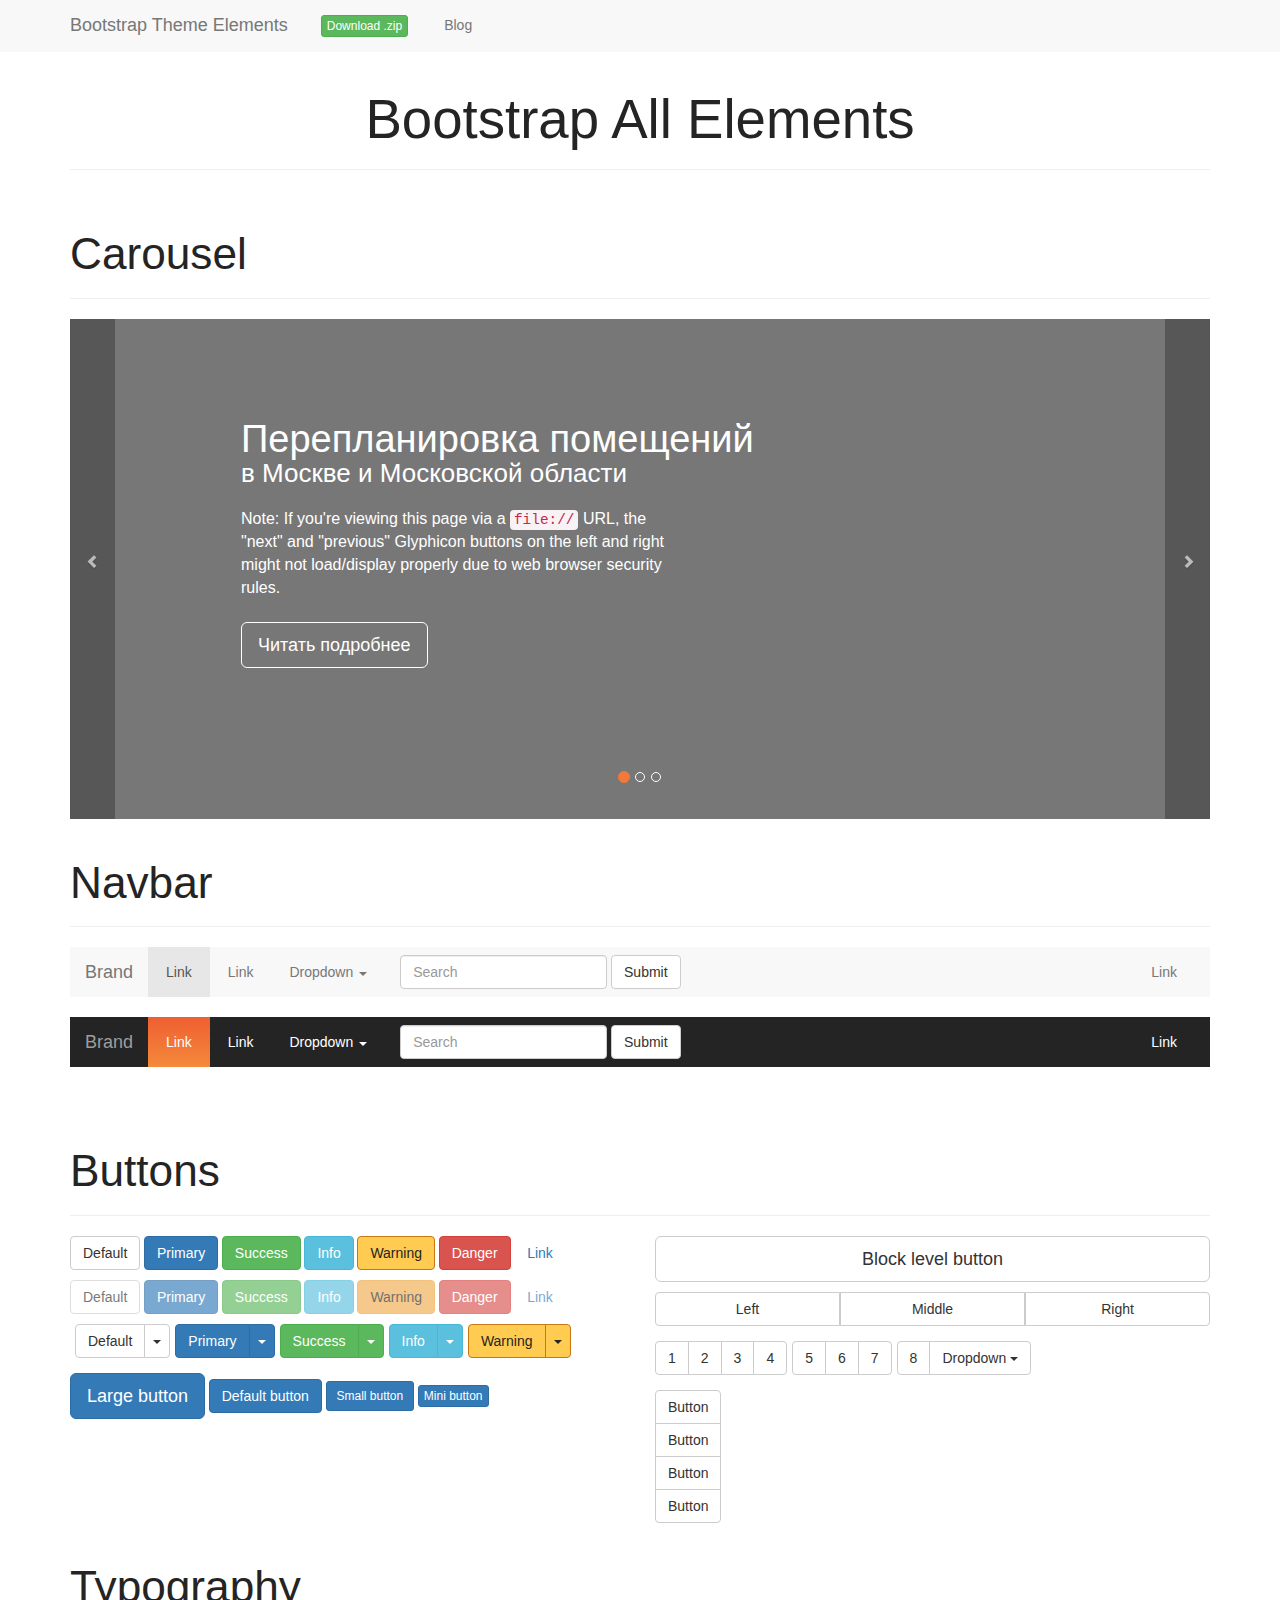
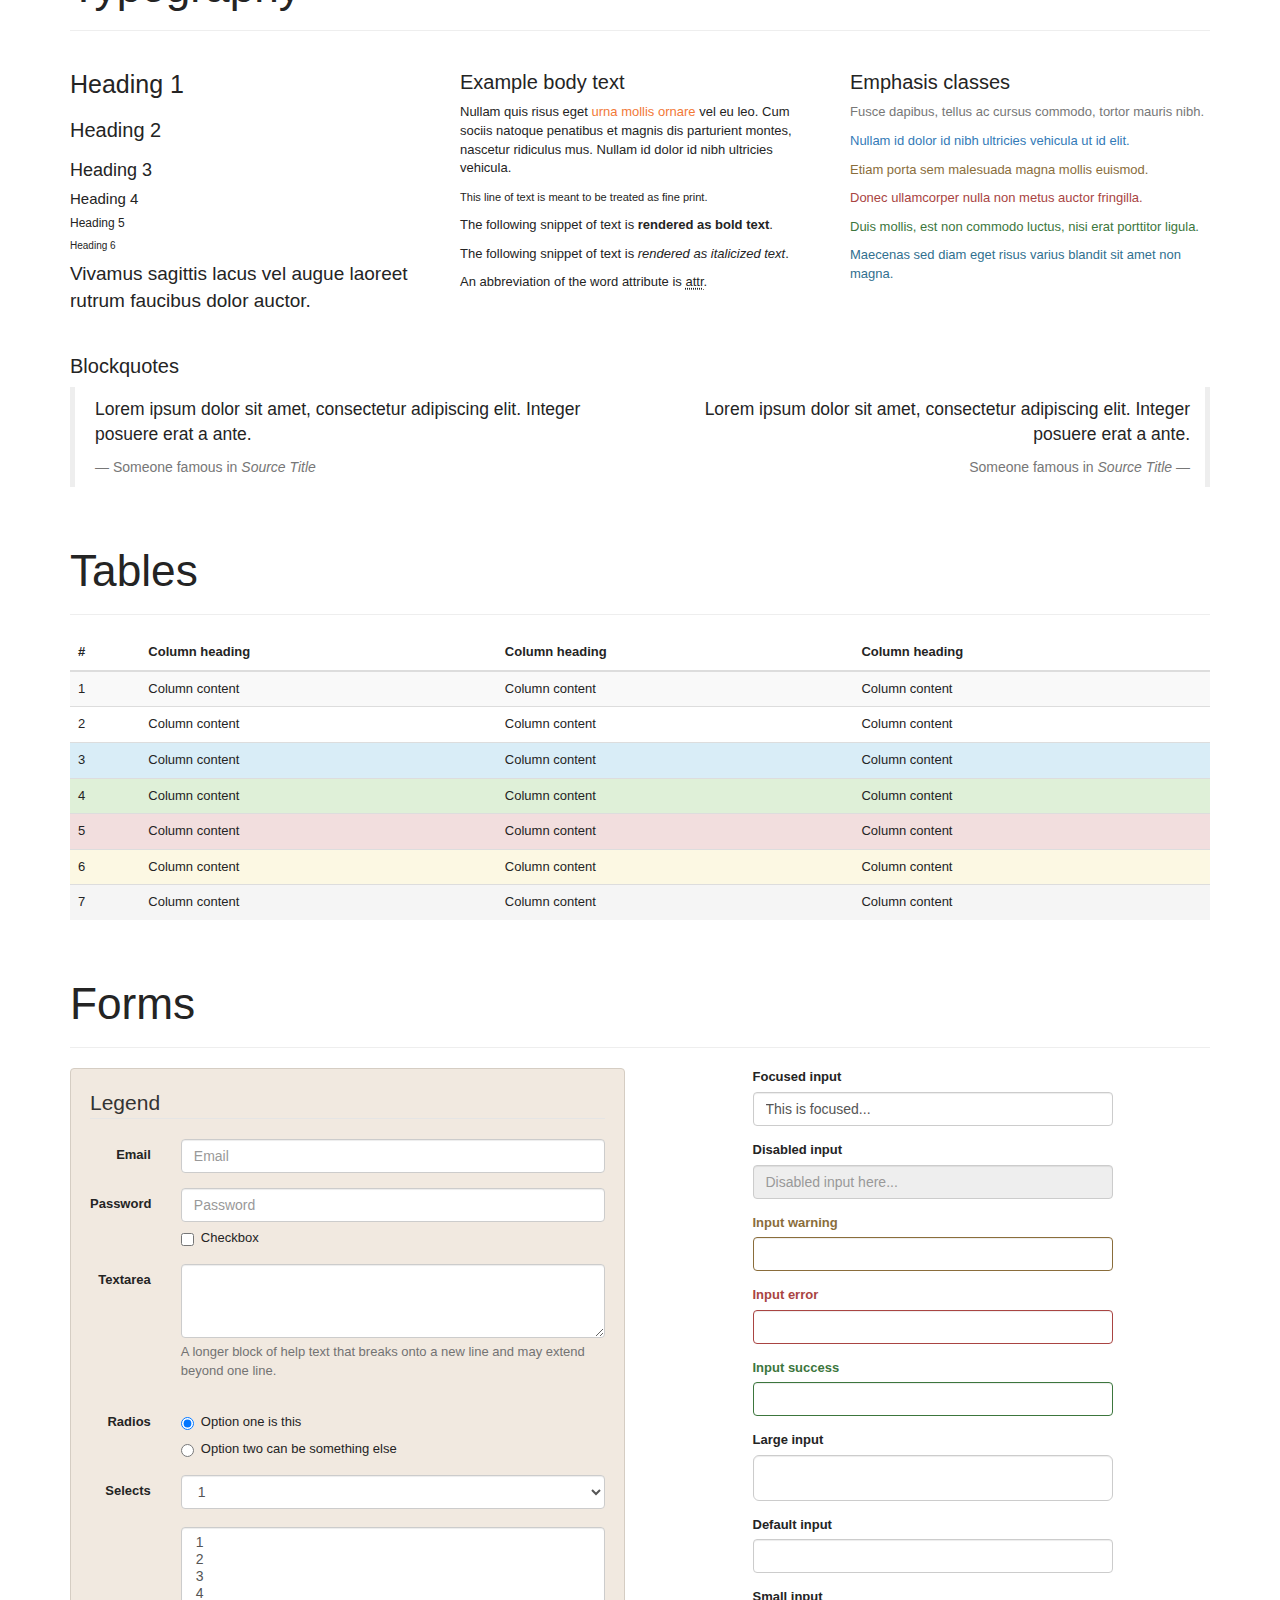
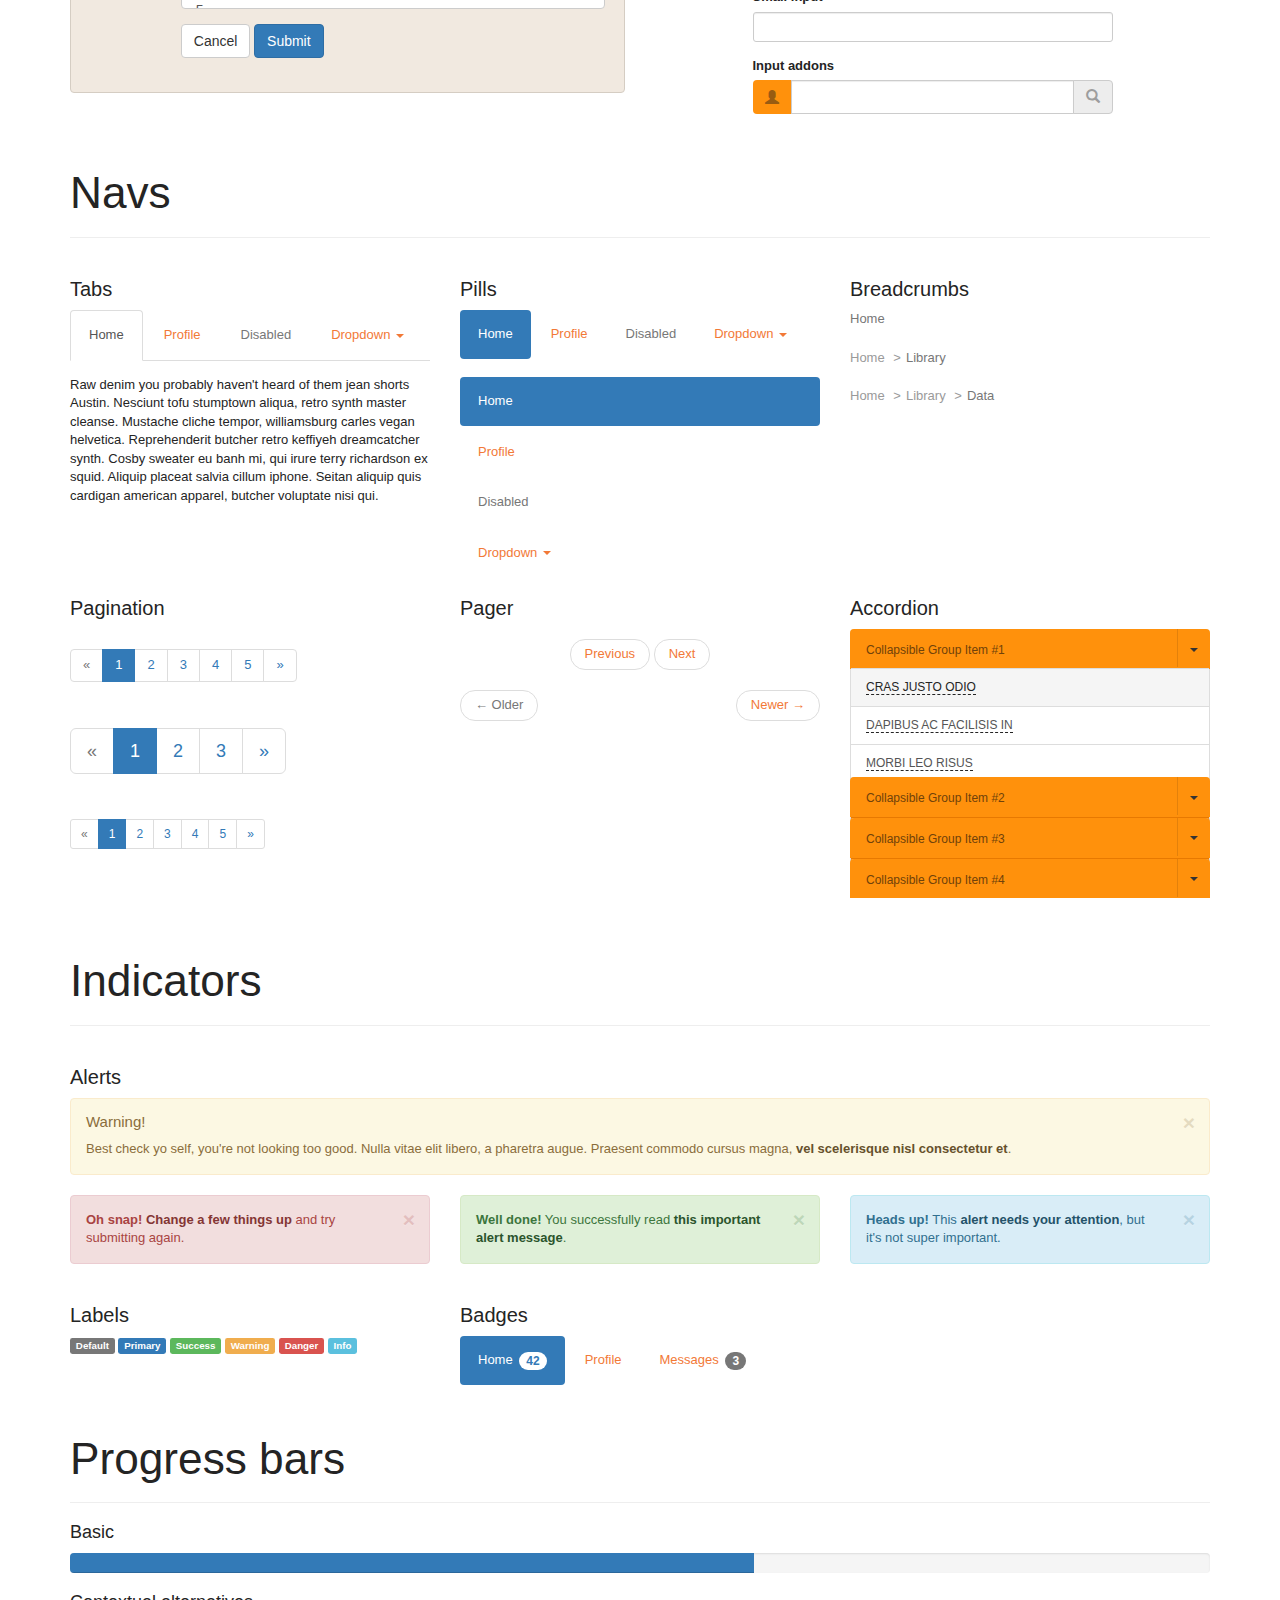
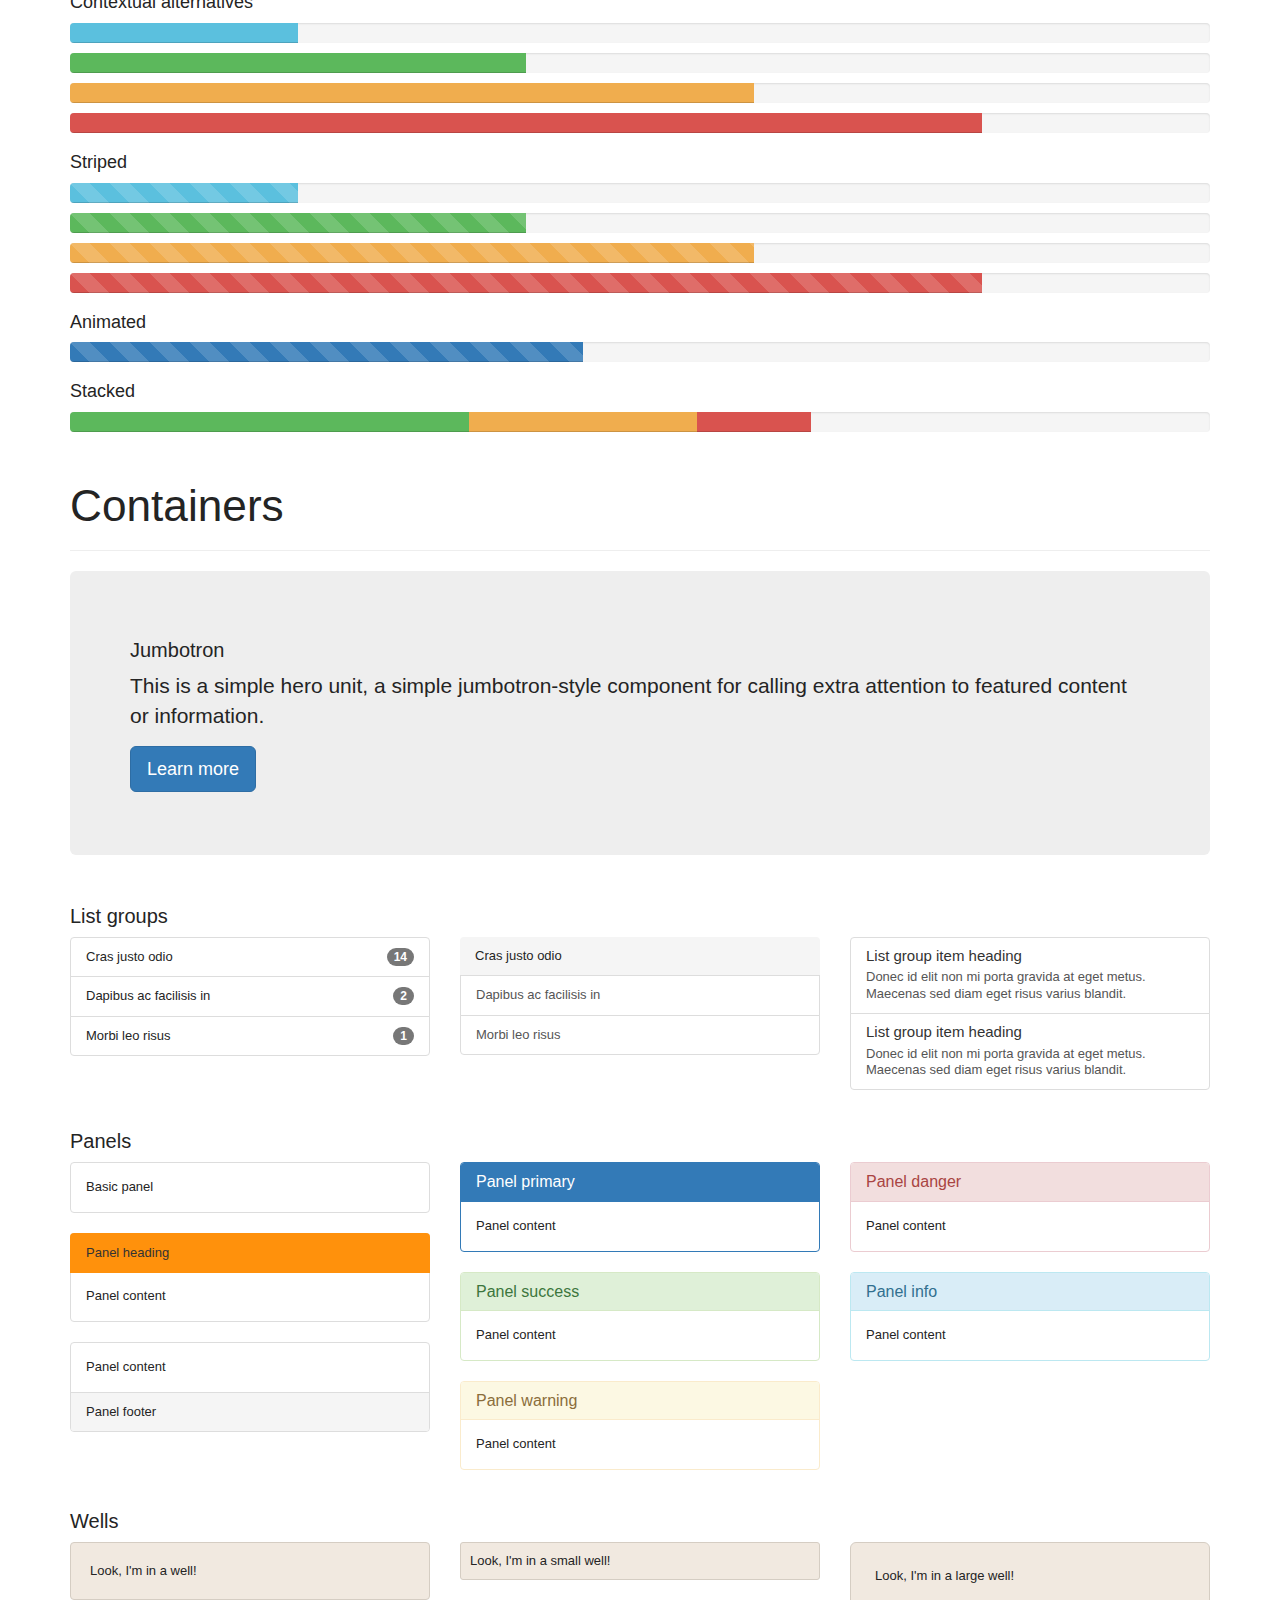
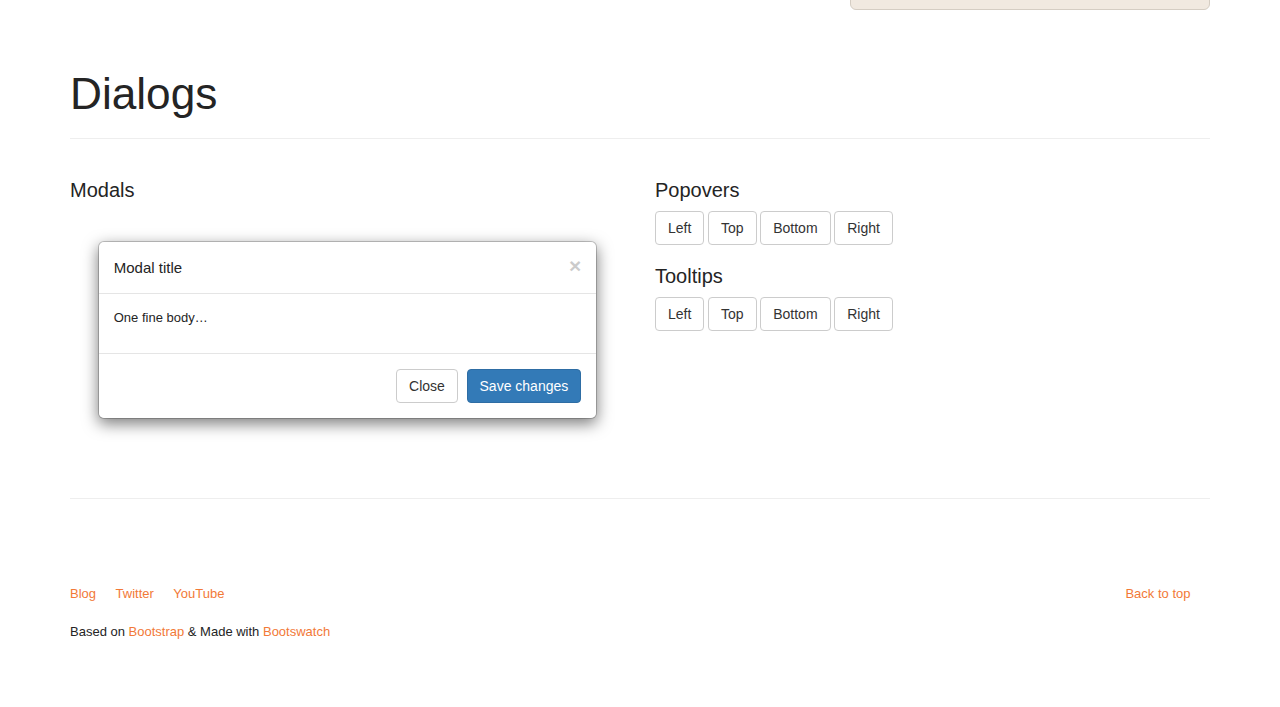
<file: bootstrap-elements/index.html>
<!DOCTYPE html>
<html lang="en">

<head>

<meta charset="utf-8" />
<title>Bootstrap All Elements customization page</title>

<meta name="viewport" content="width=device-width, initial-scale=1" />
<meta http-equiv="X-UA-Compatible" content="IE=edge" />

<link rel="stylesheet" href="assets/libs/bootstrap/css/bootstrap.css" media="screen" />
<link rel="stylesheet" href="assets/css/main.css" />

<!-- You Custom Bootstrap Skin -->
<link rel="stylesheet" href="bootstrap_skin.css" />

</head>

<body>

<div class="navbar navbar-default navbar-fixed-top">
	<div class="container">
		<div class="navbar-header">
			<a href="#" class="navbar-brand">Bootstrap Theme Elements</a>
			<button class="navbar-toggle" type="button" data-toggle="collapse" data-target="#navbar-main">
				<span class="icon-bar"></span>
				<span class="icon-bar"></span>
				<span class="icon-bar"></span>
			</button>
		</div>
		<div class="navbar-collapse collapse" id="navbar-main">

			<ul class="nav navbar-nav">
				<li>
					<a href="assets/bootstrap-elements.zip"><span class="btn btn-success btn-xs">Download .zip</span></a>
				</li>
				<li>
					<a href="http://webdesign-master.ru" target="_blank">Blog</a>
				</li>
			</ul>

		</div>
	</div>
</div>


<div class="container">

	<div class="page-header text-center">
		<h1>Bootstrap All Elements</h1>
	</div>

		 <!-- Carousel
		 ================================================== -->
		 <div class="bs-docs-section clearfix">
		 	<div class="row">
		 		<div class="col-lg-12">
		 			<div class="page-header">
		 				<h2>Carousel</h2>
		 			</div>
<div class="bs-component">
<div id="myCarousel" class="carousel slide" data-ride="carousel">
	<!-- Indicators -->
	<ol class="carousel-indicators">
		<li data-target="#myCarousel" data-slide-to="0" class="active"></li>
		<li data-target="#myCarousel" data-slide-to="1"></li>
		<li data-target="#myCarousel" data-slide-to="2"></li>
	</ol>
	<div class="carousel-inner" role="listbox">
		<div class="item active">
			<img class="first-slide" src="[data-uri]" alt="First slide">
			<div class="container">
				<div class="carousel-caption">
					<div class="h1">Перепланировка помещений <small>в Москве и Московской области</small></div>
					<p>Note: If you're viewing this page via a <code>file://</code> URL, the "next" and "previous" Glyphicon buttons on the left and right might not load/display properly due to web browser security rules.</p>
					<p><a class="btn btn-lg btn-primary" href="#" role="button">Читать подробнее</a></p>
				</div>
			</div>
		</div>
	</div>
	<a class="left carousel-control" href="#myCarousel" role="button" data-slide="prev">
		<span class="glyphicon glyphicon-chevron-left" aria-hidden="true"></span>
		<span class="sr-only">Previous</span>
	</a>
	<a class="right carousel-control" href="#myCarousel" role="button" data-slide="next">
		<span class="glyphicon glyphicon-chevron-right" aria-hidden="true"></span>
		<span class="sr-only">Next</span>
	</a>
</div><!-- /.carousel -->
</div>

		 		</div>
		 	</div>
		 </div>

		<!-- Navbar
		================================================== -->
		<div class="bs-docs-section clearfix">
			<div class="row">
				<div class="col-lg-12">
					<div class="page-header">
						<h2 id="navbar">Navbar</h2>
					</div>

<div class="bs-component">
<nav class="navbar navbar-default">
	<div class="container-fluid">
		<div class="navbar-header">
			<button type="button" class="navbar-toggle collapsed" data-toggle="collapse" data-target="#bs-example-navbar-collapse-1">
				<span class="sr-only">Toggle navigation</span>
				<span class="icon-bar"></span>
				<span class="icon-bar"></span>
				<span class="icon-bar"></span>
			</button>
			<a class="navbar-brand" href="#">Brand</a>
		</div>

		<div class="collapse navbar-collapse" id="bs-example-navbar-collapse-1">
			<ul class="nav navbar-nav">
				<li class="active"><a href="#">Link <span class="sr-only">(current)</span></a></li>
				<li><a href="#">Link</a></li>
				<li class="dropdown">
					<a href="#" class="dropdown-toggle" data-toggle="dropdown" role="button" aria-expanded="false">Dropdown <span class="caret"></span></a>
					<ul class="dropdown-menu" role="menu">
						<li><a href="#">Action</a></li>
						<li><a href="#">Another action</a></li>
						<li><a href="#">Something else here</a></li>
						<li class="divider"></li>
						<li><a href="#">Separated link</a></li>
						<li class="divider"></li>
						<li><a href="#">One more separated link</a></li>
					</ul>
				</li>
			</ul>
			<form class="navbar-form navbar-left" role="search">
				<div class="form-group">
					<input type="text" class="form-control" placeholder="Search">
				</div>
				<button type="submit" class="btn btn-default">Submit</button>
			</form>
			<ul class="nav navbar-nav navbar-right">
				<li><a href="#">Link</a></li>
			</ul>
		</div>
	</div>
</nav>
</div>

<div class="bs-component">
<nav class="navbar navbar-inverse">
	<div class="container-fluid">
		<div class="navbar-header">
			<button type="button" class="navbar-toggle collapsed" data-toggle="collapse" data-target="#bs-example-navbar-collapse-2">
				<span class="sr-only">Toggle navigation</span>
				<span class="icon-bar"></span>
				<span class="icon-bar"></span>
				<span class="icon-bar"></span>
			</button>
			<a class="navbar-brand" href="#">Brand</a>
		</div>

		<div class="collapse navbar-collapse" id="bs-example-navbar-collapse-2">
			<ul class="nav navbar-nav">
				<li class="active"><a href="#">Link <span class="sr-only">(current)</span></a></li>
				<li><a href="#">Link</a></li>
				<li class="dropdown">
					<a href="#" class="dropdown-toggle" data-toggle="dropdown" role="button" aria-expanded="false">Dropdown <span class="caret"></span></a>
					<ul class="dropdown-menu" role="menu">
						<li><a href="#">Action</a></li>
						<li><a href="#">Another action</a></li>
						<li><a href="#">Something else here</a></li>
						<li class="divider"></li>
						<li><a href="#">Separated link</a></li>
						<li class="divider"></li>
						<li><a href="#">One more separated link</a></li>
					</ul>
				</li>
			</ul>
			<form class="navbar-form navbar-left" role="search">
				<div class="form-group">
					<input type="text" class="form-control" placeholder="Search">
				</div>
				<button type="submit" class="btn btn-default">Submit</button>
			</form>
			<ul class="nav navbar-nav navbar-right">
				<li><a href="#">Link</a></li>
			</ul>
		</div>
	</div>
</nav>
</div>

				</div>
			</div>
		</div>


		<!-- Buttons
		================================================== -->
		<div class="bs-docs-section">
			<div class="page-header">
				<div class="row">
					<div class="col-lg-12">
						<h2 id="buttons">Buttons</h2>
					</div>
				</div>
			</div>

			<div class="row">
				<div class="col-lg-6">

<p class="bs-component">
<a href="#" class="btn btn-default">Default</a>
<a href="#" class="btn btn-primary">Primary</a>
<a href="#" class="btn btn-success">Success</a>
<a href="#" class="btn btn-info">Info</a>
<a href="#" class="btn btn-warning">Warning</a>
<a href="#" class="btn btn-danger">Danger</a>
<a href="#" class="btn btn-link">Link</a>
</p>

<p class="bs-component">
<a href="#" class="btn btn-default disabled">Default</a>
<a href="#" class="btn btn-primary disabled">Primary</a>
<a href="#" class="btn btn-success disabled">Success</a>
<a href="#" class="btn btn-info disabled">Info</a>
<a href="#" class="btn btn-warning disabled">Warning</a>
<a href="#" class="btn btn-danger disabled">Danger</a>
<a href="#" class="btn btn-link disabled">Link</a>
</p>


					<div style="margin-bottom: 15px;">
<div class="btn-toolbar bs-component" style="margin: 0;">
<div class="btn-group">
	<a href="#" class="btn btn-default">Default</a>
	<a href="#" class="btn btn-default dropdown-toggle" data-toggle="dropdown"><span class="caret"></span></a>
	<ul class="dropdown-menu">
		<li><a href="#">Action</a></li>
		<li><a href="#">Another action</a></li>
		<li><a href="#">Something else here</a></li>
		<li class="divider"></li>
		<li><a href="#">Separated link</a></li>
	</ul>
</div>

<div class="btn-group">
	<a href="#" class="btn btn-primary">Primary</a>
	<a href="#" class="btn btn-primary dropdown-toggle" data-toggle="dropdown"><span class="caret"></span></a>
	<ul class="dropdown-menu">
		<li><a href="#">Action</a></li>
		<li><a href="#">Another action</a></li>
		<li><a href="#">Something else here</a></li>
		<li class="divider"></li>
		<li><a href="#">Separated link</a></li>
	</ul>
</div>

<div class="btn-group">
	<a href="#" class="btn btn-success">Success</a>
	<a href="#" class="btn btn-success dropdown-toggle" data-toggle="dropdown"><span class="caret"></span></a>
	<ul class="dropdown-menu">
		<li><a href="#">Action</a></li>
		<li><a href="#">Another action</a></li>
		<li><a href="#">Something else here</a></li>
		<li class="divider"></li>
		<li><a href="#">Separated link</a></li>
	</ul>
</div>

<div class="btn-group">
	<a href="#" class="btn btn-info">Info</a>
	<a href="#" class="btn btn-info dropdown-toggle" data-toggle="dropdown"><span class="caret"></span></a>
	<ul class="dropdown-menu">
		<li><a href="#">Action</a></li>
		<li><a href="#">Another action</a></li>
		<li><a href="#">Something else here</a></li>
		<li class="divider"></li>
		<li><a href="#">Separated link</a></li>
	</ul>
</div>

<div class="btn-group">
	<a href="#" class="btn btn-warning">Warning</a>
	<a href="#" class="btn btn-warning dropdown-toggle" data-toggle="dropdown"><span class="caret"></span></a>
	<ul class="dropdown-menu">
		<li><a href="#">Action</a></li>
		<li><a href="#">Another action</a></li>
		<li><a href="#">Something else here</a></li>
		<li class="divider"></li>
		<li><a href="#">Separated link</a></li>
	</ul>
</div>
</div>
					</div>

<p class="bs-component">
<a href="#" class="btn btn-primary btn-lg">Large button</a>
<a href="#" class="btn btn-primary">Default button</a>
<a href="#" class="btn btn-primary btn-sm">Small button</a>
<a href="#" class="btn btn-primary btn-xs">Mini button</a>
</p>

				</div>
				<div class="col-lg-6">

<p class="bs-component">
<a href="#" class="btn btn-default btn-lg btn-block">Block level button</a>
</p>


<div class="bs-component" style="margin-bottom: 15px;">
<div class="btn-group btn-group-justified">
	<a href="#" class="btn btn-default">Left</a>
	<a href="#" class="btn btn-default">Middle</a>
	<a href="#" class="btn btn-default">Right</a>
</div>
</div>

<div class="bs-component" style="margin-bottom: 15px;">
<div class="btn-toolbar">
	<div class="btn-group">
		<a href="#" class="btn btn-default">1</a>
		<a href="#" class="btn btn-default">2</a>
		<a href="#" class="btn btn-default">3</a>
		<a href="#" class="btn btn-default">4</a>
	</div>

	<div class="btn-group">
		<a href="#" class="btn btn-default">5</a>
		<a href="#" class="btn btn-default">6</a>
		<a href="#" class="btn btn-default">7</a>
	</div>

	<div class="btn-group">
		<a href="#" class="btn btn-default">8</a>
		<div class="btn-group">
			<a href="#" class="btn btn-default dropdown-toggle" data-toggle="dropdown">
				Dropdown
				<span class="caret"></span>
			</a>
			<ul class="dropdown-menu">
				<li><a href="#">Dropdown link</a></li>
				<li><a href="#">Dropdown link</a></li>
				<li><a href="#">Dropdown link</a></li>
			</ul>
		</div>
	</div>
</div>
</div>

<div class="bs-component">
<div class="btn-group-vertical">
	<a href="#" class="btn btn-default">Button</a>
	<a href="#" class="btn btn-default">Button</a>
	<a href="#" class="btn btn-default">Button</a>
	<a href="#" class="btn btn-default">Button</a>
</div>
</div>

				</div>
			</div>
		</div>

		<!-- Typography
		================================================== -->
		<div class="bs-docs-section">
			<div class="row">
				<div class="col-lg-12">
					<div class="page-header">
						<h2 id="type">Typography</h2>
					</div>
				</div>
			</div>

			<!-- Headings -->

			<div class="row">
				<div class="col-lg-4">
<div class="bs-component">
<h1>Heading 1</h1>
<h2>Heading 2</h2>
<h3>Heading 3</h3>
<h4>Heading 4</h4>
<h5>Heading 5</h5>
<h6>Heading 6</h6>
<p class="lead">Vivamus sagittis lacus vel augue laoreet rutrum faucibus dolor auctor.</p>
</div>
				</div>
				<div class="col-lg-4">
<div class="bs-component">
<h2>Example body text</h2>
<p>Nullam quis risus eget <a href="#">urna mollis ornare</a> vel eu leo. Cum sociis natoque penatibus et magnis dis parturient montes, nascetur ridiculus mus. Nullam id dolor id nibh ultricies vehicula.</p>
<p><small>This line of text is meant to be treated as fine print.</small></p>
<p>The following snippet of text is <strong>rendered as bold text</strong>.</p>
<p>The following snippet of text is <em>rendered as italicized text</em>.</p>
<p>An abbreviation of the word attribute is <abbr title="attribute">attr</abbr>.</p>
</div>

				</div>
				<div class="col-lg-4">
<div class="bs-component">
<h2>Emphasis classes</h2>
<p class="text-muted">Fusce dapibus, tellus ac cursus commodo, tortor mauris nibh.</p>
<p class="text-primary">Nullam id dolor id nibh ultricies vehicula ut id elit.</p>
<p class="text-warning">Etiam porta sem malesuada magna mollis euismod.</p>
<p class="text-danger">Donec ullamcorper nulla non metus auctor fringilla.</p>
<p class="text-success">Duis mollis, est non commodo luctus, nisi erat porttitor ligula.</p>
<p class="text-info">Maecenas sed diam eget risus varius blandit sit amet non magna.</p>
</div>

				</div>
			</div>

			<!-- Blockquotes -->

			<div class="row">
				<div class="col-lg-12">
					<h2 id="type-blockquotes">Blockquotes</h2>
				</div>
			</div>
			<div class="row">
				<div class="col-lg-6">
<div class="bs-component">
<blockquote>
	<p>Lorem ipsum dolor sit amet, consectetur adipiscing elit. Integer posuere erat a ante.</p>
	<small>Someone famous in <cite title="Source Title">Source Title</cite></small>
</blockquote>
</div>
				</div>
				<div class="col-lg-6">
<div class="bs-component">
<blockquote class="pull-right">
	<p>Lorem ipsum dolor sit amet, consectetur adipiscing elit. Integer posuere erat a ante.</p>
	<small>Someone famous in <cite title="Source Title">Source Title</cite></small>
</blockquote>
</div>
				</div>
			</div>
		</div>

		<!-- Tables
		================================================== -->
		<div class="bs-docs-section">

			<div class="row">
				<div class="col-lg-12">
					<div class="page-header">
						<h2 id="tables">Tables</h2>
					</div>

<div class="bs-component">
<table class="table table-striped table-hover ">
	<thead>
		<tr>
			<th>#</th>
			<th>Column heading</th>
			<th>Column heading</th>
			<th>Column heading</th>
		</tr>
	</thead>
	<tbody>
		<tr>
			<td>1</td>
			<td>Column content</td>
			<td>Column content</td>
			<td>Column content</td>
		</tr>
		<tr>
			<td>2</td>
			<td>Column content</td>
			<td>Column content</td>
			<td>Column content</td>
		</tr>
		<tr class="info">
			<td>3</td>
			<td>Column content</td>
			<td>Column content</td>
			<td>Column content</td>
		</tr>
		<tr class="success">
			<td>4</td>
			<td>Column content</td>
			<td>Column content</td>
			<td>Column content</td>
		</tr>
		<tr class="danger">
			<td>5</td>
			<td>Column content</td>
			<td>Column content</td>
			<td>Column content</td>
		</tr>
		<tr class="warning">
			<td>6</td>
			<td>Column content</td>
			<td>Column content</td>
			<td>Column content</td>
		</tr>
		<tr class="active">
			<td>7</td>
			<td>Column content</td>
			<td>Column content</td>
			<td>Column content</td>
		</tr>
	</tbody>
</table> 
</div>
				</div>
			</div>
		</div>

		<!-- Forms
		================================================== -->
		<div class="bs-docs-section">
			<div class="row">
				<div class="col-lg-12">
					<div class="page-header">
						<h2 id="forms">Forms</h2>
					</div>
				</div>
			</div>

			<div class="row">
				<div class="col-lg-6">
<div class="well bs-component">
<form class="form-horizontal">
	<fieldset>
		<legend>Legend</legend>
		<div class="form-group">
			<label for="inputEmail" class="col-lg-2 control-label">Email</label>
			<div class="col-lg-10">
				<input type="text" class="form-control" id="inputEmail" placeholder="Email">
			</div>
		</div>
		<div class="form-group">
			<label for="inputPassword" class="col-lg-2 control-label">Password</label>
			<div class="col-lg-10">
				<input type="password" class="form-control" id="inputPassword" placeholder="Password">
				<div class="checkbox">
					<label>
						<input type="checkbox"> Checkbox
					</label>
				</div>
			</div>
		</div>
		<div class="form-group">
			<label for="textArea" class="col-lg-2 control-label">Textarea</label>
			<div class="col-lg-10">
				<textarea class="form-control" rows="3" id="textArea"></textarea>
				<span class="help-block">A longer block of help text that breaks onto a new line and may extend beyond one line.</span>
			</div>
		</div>
		<div class="form-group">
			<label class="col-lg-2 control-label">Radios</label>
			<div class="col-lg-10">
				<div class="radio">
					<label>
						<input type="radio" name="optionsRadios" id="optionsRadios1" value="option1" checked="">
						Option one is this
					</label>
				</div>
				<div class="radio">
					<label>
						<input type="radio" name="optionsRadios" id="optionsRadios2" value="option2">
						Option two can be something else
					</label>
				</div>
			</div>
		</div>
		<div class="form-group">
			<label for="select" class="col-lg-2 control-label">Selects</label>
			<div class="col-lg-10">
				<select class="form-control" id="select">
					<option>1</option>
					<option>2</option>
					<option>3</option>
					<option>4</option>
					<option>5</option>
				</select>
				<br>
				<select multiple="" class="form-control">
					<option>1</option>
					<option>2</option>
					<option>3</option>
					<option>4</option>
					<option>5</option>
				</select>
			</div>
		</div>
		<div class="form-group">
			<div class="col-lg-10 col-lg-offset-2">
				<button type="reset" class="btn btn-default">Cancel</button>
				<button type="submit" class="btn btn-primary">Submit</button>
			</div>
		</div>
	</fieldset>
</form>
</div>
				</div>
				<div class="col-lg-4 col-lg-offset-1">

<form class="bs-component">
<div class="form-group">
	<label class="control-label" for="focusedInput">Focused input</label>
	<input class="form-control" id="focusedInput" type="text" value="This is focused...">
</div>

<div class="form-group">
	<label class="control-label" for="disabledInput">Disabled input</label>
	<input class="form-control" id="disabledInput" type="text" placeholder="Disabled input here..." disabled="">
</div>

<div class="form-group has-warning">
	<label class="control-label" for="inputWarning">Input warning</label>
	<input type="text" class="form-control" id="inputWarning">
</div>

<div class="form-group has-error">
	<label class="control-label" for="inputError">Input error</label>
	<input type="text" class="form-control" id="inputError">
</div>

<div class="form-group has-success">
	<label class="control-label" for="inputSuccess">Input success</label>
	<input type="text" class="form-control" id="inputSuccess">
</div>

<div class="form-group">
	<label class="control-label" for="inputLarge">Large input</label>
	<input class="form-control input-lg" type="text" id="inputLarge">
</div>

<div class="form-group">
	<label class="control-label" for="inputDefault">Default input</label>
	<input type="text" class="form-control" id="inputDefault">
</div>

<div class="form-group">
	<label class="control-label" for="inputSmall">Small input</label>
	<input class="form-control input-sm" type="text" id="inputSmall">
</div>

<div class="form-group">
	<label class="control-label">Input addons</label>
	<div class="input-group">
		<span class="input-group-addon"><i class="glyphicon glyphicon-user"></i></span>
		<input type="text" class="form-control">
		<span class="input-group-btn">
			<button class="btn btn-default" type="button"><i class="glyphicon glyphicon-search"></i></button>
		</span>
	</div>
</div>
</form>

				</div>
			</div>
		</div>

		<!-- Navs
		================================================== -->
		<div class="bs-docs-section">

			<div class="row">
				<div class="col-lg-12">
					<div class="page-header">
						<h2 id="nav">Navs</h2>
					</div>
				</div>
			</div>

			<div class="row">
				<div class="col-lg-4">
					<h2 id="nav-tabs">Tabs</h2>
<div class="bs-component">
<ul class="nav nav-tabs">
	<li class="active"><a href="#home" data-toggle="tab">Home</a></li>
	<li><a href="#profile" data-toggle="tab">Profile</a></li>
	<li class="disabled"><a>Disabled</a></li>
	<li class="dropdown">
		<a class="dropdown-toggle" data-toggle="dropdown" href="#">
			Dropdown <span class="caret"></span>
		</a>
		<ul class="dropdown-menu">
			<li><a href="#dropdown1" data-toggle="tab">Action</a></li>
			<li class="divider"></li>
			<li><a href="#dropdown2" data-toggle="tab">Another action</a></li>
		</ul>
	</li>
</ul>
<div id="myTabContent" class="tab-content">
	<div class="tab-pane fade active in" id="home">
		<p>Raw denim you probably haven't heard of them jean shorts Austin. Nesciunt tofu stumptown aliqua, retro synth master cleanse. Mustache cliche tempor, williamsburg carles vegan helvetica. Reprehenderit butcher retro keffiyeh dreamcatcher synth. Cosby sweater eu banh mi, qui irure terry richardson ex squid. Aliquip placeat salvia cillum iphone. Seitan aliquip quis cardigan american apparel, butcher voluptate nisi qui.</p>
	</div>
	<div class="tab-pane fade" id="profile">
		<p>Food truck fixie locavore, accusamus mcsweeney's marfa nulla single-origin coffee squid. Exercitation +1 labore velit, blog sartorial PBR leggings next level wes anderson artisan four loko farm-to-table craft beer twee. Qui photo booth letterpress, commodo enim craft beer mlkshk aliquip jean shorts ullamco ad vinyl cillum PBR. Homo nostrud organic, assumenda labore aesthetic magna delectus mollit.</p>
	</div>
	<div class="tab-pane fade" id="dropdown1">
		<p>Etsy mixtape wayfarers, ethical wes anderson tofu before they sold out mcsweeney's organic lomo retro fanny pack lo-fi farm-to-table readymade. Messenger bag gentrify pitchfork tattooed craft beer, iphone skateboard locavore carles etsy salvia banksy hoodie helvetica. DIY synth PBR banksy irony. Leggings gentrify squid 8-bit cred pitchfork.</p>
	</div>
	<div class="tab-pane fade" id="dropdown2">
		<p>Trust fund seitan letterpress, keytar raw denim keffiyeh etsy art party before they sold out master cleanse gluten-free squid scenester freegan cosby sweater. Fanny pack portland seitan DIY, art party locavore wolf cliche high life echo park Austin. Cred vinyl keffiyeh DIY salvia PBR, banh mi before they sold out farm-to-table VHS viral locavore cosby sweater.</p>
	</div>
</div>
</div>
				</div>
				<div class="col-lg-4">
					<h2 id="nav-pills">Pills</h2>
<div class="bs-component">
<ul class="nav nav-pills">
	<li class="active"><a href="#">Home</a></li>
	<li><a href="#">Profile</a></li>
	<li class="disabled"><a href="#">Disabled</a></li>
	<li class="dropdown">
		<a class="dropdown-toggle" data-toggle="dropdown" href="#">
			Dropdown <span class="caret"></span>
		</a>
		<ul class="dropdown-menu">
			<li><a href="#">Action</a></li>
			<li><a href="#">Another action</a></li>
			<li><a href="#">Something else here</a></li>
			<li class="divider"></li>
			<li><a href="#">Separated link</a></li>
		</ul>
	</li>
</ul>
</div>
					<br>
<div class="bs-component">
<ul class="nav nav-pills nav-stacked">
	<li class="active"><a href="#">Home</a></li>
	<li><a href="#">Profile</a></li>
	<li class="disabled"><a href="#">Disabled</a></li>
	<li class="dropdown">
		<a class="dropdown-toggle" data-toggle="dropdown" href="#">
			Dropdown <span class="caret"></span>
		</a>
		<ul class="dropdown-menu">
			<li><a href="#">Action</a></li>
			<li><a href="#">Another action</a></li>
			<li><a href="#">Something else here</a></li>
			<li class="divider"></li>
			<li><a href="#">Separated link</a></li>
		</ul>
	</li>
</ul>
</div>
				</div>
				<div class="col-lg-4">
					<h2 id="nav-breadcrumbs">Breadcrumbs</h2>
<div class="bs-component">
<ul class="breadcrumb">
	<li class="active">Home</li>
</ul>

<ul class="breadcrumb">
	<li><a href="#">Home</a></li>
	<li class="active">Library</li>
</ul>

<ul class="breadcrumb">
	<li><a href="#">Home</a></li>
	<li><a href="#">Library</a></li>
	<li class="active">Data</li>
</ul>
</div>

				</div>
			</div>


			<div class="row">
				<div class="col-lg-4">
					<h2 id="pagination">Pagination</h2>
<div class="bs-component">
<ul class="pagination">
	<li class="disabled"><a href="#">&laquo;</a></li>
	<li class="active"><a href="#">1</a></li>
	<li><a href="#">2</a></li>
	<li><a href="#">3</a></li>
	<li><a href="#">4</a></li>
	<li><a href="#">5</a></li>
	<li><a href="#">&raquo;</a></li>
</ul>

<ul class="pagination pagination-lg">
	<li class="disabled"><a href="#">&laquo;</a></li>
	<li class="active"><a href="#">1</a></li>
	<li><a href="#">2</a></li>
	<li><a href="#">3</a></li>
	<li><a href="#">&raquo;</a></li>
</ul>

<ul class="pagination pagination-sm">
	<li class="disabled"><a href="#">&laquo;</a></li>
	<li class="active"><a href="#">1</a></li>
	<li><a href="#">2</a></li>
	<li><a href="#">3</a></li>
	<li><a href="#">4</a></li>
	<li><a href="#">5</a></li>
	<li><a href="#">&raquo;</a></li>
</ul>
</div>
				</div>
				<div class="col-lg-4">
					<h2 id="pager">Pager</h2>
<div class="bs-component">
<ul class="pager">
	<li><a href="#">Previous</a></li>
	<li><a href="#">Next</a></li>
</ul>

<ul class="pager">
	<li class="previous disabled"><a href="#">&larr; Older</a></li>
	<li class="next"><a href="#">Newer &rarr;</a></li>
</ul>
</div>
				</div>
				<div class="col-lg-4">
					<h2 id="accordion_h">Accordion</h2>
<div class="bs-component">
<div class="panel-group" id="accordion2" role="tablist" aria-multiselectable="true">
	<div class="panel panel-default">
		<div class="panel-heading" role="tab" id="headingOne">
			<h4 class="panel-title">
				<a data-toggle="collapse" data-parent="#accordion2" href="#collapseOne" aria-expanded="true" aria-controls="collapseOne">
					Collapsible Group Item #1
					<span class="btn btn-default dropdown-toggle">
						<span class="caret"></span>
					</span>
				</a>
			</h4>
		</div>
		<div id="collapseOne" class="panel-collapse collapse in" role="tabpanel" aria-labelledby="headingOne">
			<div class="list-group">
				<a href="#" class="list-group-item active">
					<span>Cras justo odio</span>
				</a>
				<a href="#" class="list-group-item">
					<span>Dapibus ac facilisis in</span>
				</a>
				<a href="#" class="list-group-item">
					<span>Morbi leo risus</span>
				</a>
			</div>
		</div>
	</div>
	<div class="panel panel-default">
		<div class="panel-heading" role="tab" id="headingTwo">
			<h4 class="panel-title">
				<a class="collapsed" data-toggle="collapse" data-parent="#accordion2" href="#collapseTwo" aria-expanded="false" aria-controls="collapseTwo">
					Collapsible Group Item #2
					<span class="btn btn-default dropdown-toggle">
						<span class="caret"></span>
					</span>
				</a>
			</h4>
		</div>
		<div id="collapseTwo" class="panel-collapse collapse" role="tabpanel" aria-labelledby="headingTwo">
			<div class="panel-body">
				Anim pariatur cliche reprehenderit, enim eiusmod high life accusamus terry richardson ad squid. 3 wolf moon officia aute, non cupidatat skateboard dolor brunch. Food truck quinoa nesciunt laborum eiusmod. Brunch 3 wolf moon tempor, sunt aliqua put a bird on it squid single-origin coffee nulla assumenda shoreditch et. Nihil anim keffiyeh helvetica, craft beer labore wes anderson cred nesciunt sapiente ea proident. Ad vegan excepteur butcher vice lomo. Leggings occaecat craft beer farm-to-table, raw denim aesthetic synth nesciunt you probably haven't heard of them accusamus labore sustainable VHS.
			</div>
		</div>
	</div>
	<div class="panel panel-default">
		<div class="panel-heading" role="tab" id="headingThree">
			<h4 class="panel-title">
				<a class="collapsed" data-toggle="collapse" data-parent="#accordion2" href="#collapseThree" aria-expanded="false" aria-controls="collapseThree">
					Collapsible Group Item #3
					<span class="btn btn-default dropdown-toggle">
						<span class="caret"></span>
					</span>
				</a>
			</h4>
		</div>
		<div id="collapseThree" class="panel-collapse collapse" role="tabpanel" aria-labelledby="headingThree">
			<div class="panel-body">
				Anim pariatur cliche reprehenderit, enim eiusmod high life accusamus terry richardson ad squid. 3 wolf moon officia aute, non cupidatat skateboard dolor brunch. Food truck quinoa nesciunt laborum eiusmod. Brunch 3 wolf moon tempor, sunt aliqua put a bird on it squid single-origin coffee nulla assumenda shoreditch et. Nihil anim keffiyeh helvetica, craft beer labore wes anderson cred nesciunt sapiente ea proident. Ad vegan excepteur butcher vice lomo. Leggings occaecat craft beer farm-to-table, raw denim aesthetic synth nesciunt you probably haven't heard of them accusamus labore sustainable VHS.
			</div>
		</div>
	</div>
	<div class="panel panel-default">
		<div class="panel-heading" role="tab" id="headingThree">
			<h4 class="panel-title">
				<a class="collapsed" data-toggle="collapse" data-parent="#accordion2" href="#collapseFour" aria-expanded="false" aria-controls="collapseThree">
					Collapsible Group Item #4
					<span class="btn btn-default dropdown-toggle">
						<span class="caret"></span>
					</span>
				</a>
			</h4>
		</div>
		<div id="collapseFour" class="panel-collapse collapse" role="tabpanel" aria-labelledby="headingThree">
			<div class="panel-body">
				Anim pariatur cliche reprehenderit, enim eiusmod high life accusamus terry richardson ad squid. 3 wolf moon officia aute, non cupidatat skateboard dolor brunch. Food truck quinoa nesciunt laborum eiusmod. Brunch 3 wolf moon tempor, sunt aliqua put a bird on it squid single-origin coffee nulla assumenda shoreditch et. Nihil anim keffiyeh helvetica, craft beer labore wes anderson cred nesciunt sapiente ea proident. Ad vegan excepteur butcher vice lomo. Leggings occaecat craft beer farm-to-table, raw denim aesthetic synth nesciunt you probably haven't heard of them accusamus labore sustainable VHS.
			</div>
		</div>
	</div>
</div>
</div>
				</div>
			</div>
		</div>

		<!-- Indicators
		================================================== -->
		<div class="bs-docs-section">

			<div class="row">
				<div class="col-lg-12">
					<div class="page-header">
						<h2 id="indicators">Indicators</h2>
					</div>
				</div>
			</div>

			<div class="row">
				<div class="col-lg-12">
					<h2>Alerts</h2>
<div class="bs-component">
<div class="alert alert-dismissible alert-warning">
	<button type="button" class="close" data-dismiss="alert">&times;</button>
	<h4>Warning!</h4>
	<p>Best check yo self, you're not looking too good. Nulla vitae elit libero, a pharetra augue. Praesent commodo cursus magna, <a href="#" class="alert-link">vel scelerisque nisl consectetur et</a>.</p>
</div>
</div>
				</div>
			</div>
			<div class="row">
				<div class="col-lg-4">
<div class="bs-component">
<div class="alert alert-dismissible alert-danger">
	<button type="button" class="close" data-dismiss="alert">&times;</button>
	<strong>Oh snap!</strong> <a href="#" class="alert-link">Change a few things up</a> and try submitting again.
</div>
</div>
				</div>
				<div class="col-lg-4">
<div class="bs-component">
<div class="alert alert-dismissible alert-success">
	<button type="button" class="close" data-dismiss="alert">&times;</button>
	<strong>Well done!</strong> You successfully read <a href="#" class="alert-link">this important alert message</a>.
</div>
</div>
				</div>
				<div class="col-lg-4">
<div class="bs-component">
<div class="alert alert-dismissible alert-info">
	<button type="button" class="close" data-dismiss="alert">&times;</button>
	<strong>Heads up!</strong> This <a href="#" class="alert-link">alert needs your attention</a>, but it's not super important.
</div>
</div>
				</div>
			</div>
			<div class="row">
				<div class="col-lg-4">
					<h2>Labels</h2>
<div class="bs-component" style="margin-bottom: 40px;">
<span class="label label-default">Default</span>
<span class="label label-primary">Primary</span>
<span class="label label-success">Success</span>
<span class="label label-warning">Warning</span>
<span class="label label-danger">Danger</span>
<span class="label label-info">Info</span>
</div>
				</div>
				<div class="col-lg-4">
					<h2>Badges</h2>
<div class="bs-component">
<ul class="nav nav-pills">
	<li class="active"><a href="#">Home <span class="badge">42</span></a></li>
	<li><a href="#">Profile <span class="badge"></span></a></li>
	<li><a href="#">Messages <span class="badge">3</span></a></li>
</ul>
</div>
				</div>
			</div>
		</div>

		<!-- Progress bars
		================================================== -->
		<div class="bs-docs-section">

			<div class="row">
				<div class="col-lg-12">
					<div class="page-header">
						<h2 id="progress">Progress bars</h2>
					</div>

					<h3 id="progress-basic">Basic</h3>
<div class="bs-component">
<div class="progress">
	<div class="progress-bar" style="width: 60%;"></div>
</div>
</div>

					<h3 id="progress-alternatives">Contextual alternatives</h3>
<div class="bs-component">
<div class="progress">
	<div class="progress-bar progress-bar-info" style="width: 20%"></div>
</div>

<div class="progress">
	<div class="progress-bar progress-bar-success" style="width: 40%"></div>
</div>

<div class="progress">
	<div class="progress-bar progress-bar-warning" style="width: 60%"></div>
</div>

<div class="progress">
	<div class="progress-bar progress-bar-danger" style="width: 80%"></div>
</div>
</div>

					<h3 id="progress-striped">Striped</h3>
<div class="bs-component">
	<div class="progress progress-striped">
		<div class="progress-bar progress-bar-info" style="width: 20%"></div>
	</div>

	<div class="progress progress-striped">
		<div class="progress-bar progress-bar-success" style="width: 40%"></div>
	</div>

	<div class="progress progress-striped">
		<div class="progress-bar progress-bar-warning" style="width: 60%"></div>
	</div>

	<div class="progress progress-striped">
		<div class="progress-bar progress-bar-danger" style="width: 80%"></div>
	</div>
</div>

					<h3 id="progress-animated">Animated</h3>
<div class="bs-component">
<div class="progress progress-striped active">
	<div class="progress-bar" style="width: 45%"></div>
</div>
</div>

					<h3 id="progress-stacked">Stacked</h3>
<div class="bs-component">
<div class="progress">
	<div class="progress-bar progress-bar-success" style="width: 35%"></div>
	<div class="progress-bar progress-bar-warning" style="width: 20%"></div>
	<div class="progress-bar progress-bar-danger" style="width: 10%"></div>
</div>
</div>
				</div>
			</div>
		</div>

		<!-- Containers
		================================================== -->
		<div class="bs-docs-section">

			<div class="row">
				<div class="col-lg-12">
					<div class="page-header">
						<h2 id="container">Containers</h2>
					</div>
<div class="bs-component">
<div class="jumbotron">
	<h2>Jumbotron</h2>
	<p>This is a simple hero unit, a simple jumbotron-style component for calling extra attention to featured content or information.</p>
	<p><a class="btn btn-primary btn-lg">Learn more</a></p>
</div>
</div>
				</div>
			</div>


			<div class="row">
				<div class="col-lg-12">
					<h2>List groups</h2>
				</div>
			</div>
			<div class="row">
				<div class="col-lg-4">
<div class="bs-component">
<ul class="list-group">
	<li class="list-group-item">
		<span class="badge">14</span>
		Cras justo odio
	</li>
	<li class="list-group-item">
		<span class="badge">2</span>
		Dapibus ac facilisis in
	</li>
	<li class="list-group-item">
		<span class="badge">1</span>
		Morbi leo risus
	</li>
</ul>
</div>
				</div>
				<div class="col-lg-4">
<div class="bs-component">
<div class="list-group">
	<a href="#" class="list-group-item active">
		Cras justo odio
	</a>
	<a href="#" class="list-group-item">Dapibus ac facilisis in
	</a>
	<a href="#" class="list-group-item">Morbi leo risus
	</a>
</div>
</div>
				</div>
				<div class="col-lg-4">
<div class="bs-component">
<div class="list-group">
	<a href="#" class="list-group-item">
		<h4 class="list-group-item-heading">List group item heading</h4>
		<p class="list-group-item-text">Donec id elit non mi porta gravida at eget metus. Maecenas sed diam eget risus varius blandit.</p>
	</a>
	<a href="#" class="list-group-item">
		<h4 class="list-group-item-heading">List group item heading</h4>
		<p class="list-group-item-text">Donec id elit non mi porta gravida at eget metus. Maecenas sed diam eget risus varius blandit.</p>
	</a>
</div>
</div>
				</div>
			</div>


			<div class="row">
				<div class="col-lg-12">
					<h2>Panels</h2>
				</div>
			</div>
			<div class="row">
				<div class="col-lg-4">
<div class="bs-component">
<div class="panel panel-default">
	<div class="panel-body">
		Basic panel
	</div>
</div>

<div class="panel panel-default">
	<div class="panel-heading">Panel heading</div>
	<div class="panel-body">
		Panel content
	</div>
</div>

<div class="panel panel-default">
	<div class="panel-body">
		Panel content
	</div>
	<div class="panel-footer">Panel footer</div>
</div>
</div>
				</div>
				<div class="col-lg-4">
<div class="bs-component">
<div class="panel panel-primary">
	<div class="panel-heading">
		<h3 class="panel-title">Panel primary</h3>
	</div>
	<div class="panel-body">
		Panel content
	</div>
</div>

<div class="panel panel-success">
	<div class="panel-heading">
		<h3 class="panel-title">Panel success</h3>
	</div>
	<div class="panel-body">
		Panel content
	</div>
</div>

<div class="panel panel-warning">
	<div class="panel-heading">
		<h3 class="panel-title">Panel warning</h3>
	</div>
	<div class="panel-body">
		Panel content
	</div>
</div>
</div>
				</div>
				<div class="col-lg-4">
<div class="bs-component">
<div class="panel panel-danger">
	<div class="panel-heading">
		<h3 class="panel-title">Panel danger</h3>
	</div>
	<div class="panel-body">
		Panel content
	</div>
</div>

<div class="panel panel-info">
	<div class="panel-heading">
		<h3 class="panel-title">Panel info</h3>
	</div>
	<div class="panel-body">
		Panel content
	</div>
</div>
</div>
				</div>
			</div>

			<div class="row">
				<div class="col-lg-12">
					<h2>Wells</h2>
				</div>
			</div>
			<div class="row">
				<div class="col-lg-4">
<div class="bs-component">
<div class="well">
	Look, I'm in a well!
</div>
</div>
				</div>
				<div class="col-lg-4">
<div class="bs-component">
<div class="well well-sm">
	Look, I'm in a small well!
</div>
</div>
				</div>
				<div class="col-lg-4">
<div class="bs-component">
<div class="well well-lg">
	Look, I'm in a large well!
</div>
</div>
				</div>
			</div>
		</div>

		<!-- Dialogs
		================================================== -->
		<div class="bs-docs-section">

			<div class="row">
				<div class="col-lg-12">
					<div class="page-header">
						<h2 id="dialogs">Dialogs</h2>
					</div>
				</div>
			</div>
			<div class="row">
				<div class="col-lg-6">
					<h2>Modals</h2>
<div class="bs-component">
<div class="modal">
	<div class="modal-dialog">
		<div class="modal-content">
			<div class="modal-header">
				<button type="button" class="close" data-dismiss="modal" aria-hidden="true">×</button>
				<h4 class="modal-title">Modal title</h4>
			</div>
			<div class="modal-body">
				<p>One fine body…</p>
			</div>
			<div class="modal-footer">
				<button type="button" class="btn btn-default" data-dismiss="modal">Close</button>
				<button type="button" class="btn btn-primary">Save changes</button>
			</div>
		</div>
	</div>
</div>
</div>
				</div>
				<div class="col-lg-6">
					<h2>Popovers</h2>
<div class="bs-component">
<button type="button" class="btn btn-default" data-container="body" data-toggle="popover" data-placement="left" data-content="Vivamus sagittis lacus vel augue laoreet rutrum faucibus.">Left</button>

<button type="button" class="btn btn-default" data-container="body" data-toggle="popover" data-placement="top" data-content="Vivamus sagittis lacus vel augue laoreet rutrum faucibus.">Top</button>

<button type="button" class="btn btn-default" data-container="body" data-toggle="popover" data-placement="bottom" data-content="Vivamus
sagittis lacus vel augue laoreet rutrum faucibus.">Bottom</button>

<button type="button" class="btn btn-default" data-container="body" data-toggle="popover" data-placement="right" data-content="Vivamus sagittis lacus vel augue laoreet rutrum faucibus.">Right</button>
</div>
					<h2>Tooltips</h2>
<div class="bs-component">
<button type="button" class="btn btn-default" data-toggle="tooltip" data-placement="left" title="" data-original-title="Tooltip on left">Left</button>

<button type="button" class="btn btn-default" data-toggle="tooltip" data-placement="top" title="" data-original-title="Tooltip on top">Top</button>

<button type="button" class="btn btn-default" data-toggle="tooltip" data-placement="bottom" title="" data-original-title="Tooltip on bottom">Bottom</button>

<button type="button" class="btn btn-default" data-toggle="tooltip" data-placement="right" title="" data-original-title="Tooltip on right">Right</button>
</div>
				</div>
			</div>
		</div>


		<!-- Custom Section
		================================================== -->
		<div class="bs-docs-section">

			<div class="row">
				<div class="col-lg-12">
					<div class="page-header">
						<h2 id="custom"></h2>
					</div>
				</div>
			</div>
			<div class="row">
				<div class="col-md-12">
					<!-- <h2>Custom Section</h2> -->
<div class="bs-component">
	
</div>
				</div>
			</div>
		</div>

		<div id="source-modal" class="modal fade">
			<div class="modal-dialog modal-lg">
				<div class="modal-content">
					<div class="modal-header">
						<button type="button" class="close" data-dismiss="modal" aria-hidden="true">&times;</button>
						<h4 class="modal-title">Source Code</h4>
					</div>
					<div class="modal-body">
						<pre></pre>
					</div>
				</div>
			</div>
		</div>

		<footer>
			<div class="row">
				<div class="col-lg-12">

					<ul class="list-unstyled">
						<li class="pull-right"><a href="#top">Back to top</a></li>
						<li><a href="http://webdesign-master.ru" target="_blank">Blog</a></li>
						<li><a href="https://twitter.com/agragregra" target="_blank">Twitter</a></li>
						<li><a href="http://www.youtube.com/user/agragregra" target="_blank">YouTube</a></li>
					</ul>
					<p>Based on <a href="http://getbootstrap.com" target="_blank">Bootstrap</a> & Made with <a href="http://bootswatch.com" target="_blank">Bootswatch</a></p>

				</div>
			</div>

		</footer>

	</div>

	<!--[if lt IE 9]>
	<script src="assets/libs/html5shiv/html5shiv.min.js"></script>
	<script src="assets/libs/respond/respond.min.js"></script>
	<![endif]-->

	<script src="https://code.jquery.com/jquery-1.10.2.min.js"></script>
	<script src="assets/libs/bootstrap/js/bootstrap.min.js"></script>
	<script src="assets/js/common.js"></script>

</body>
</html>
</file>
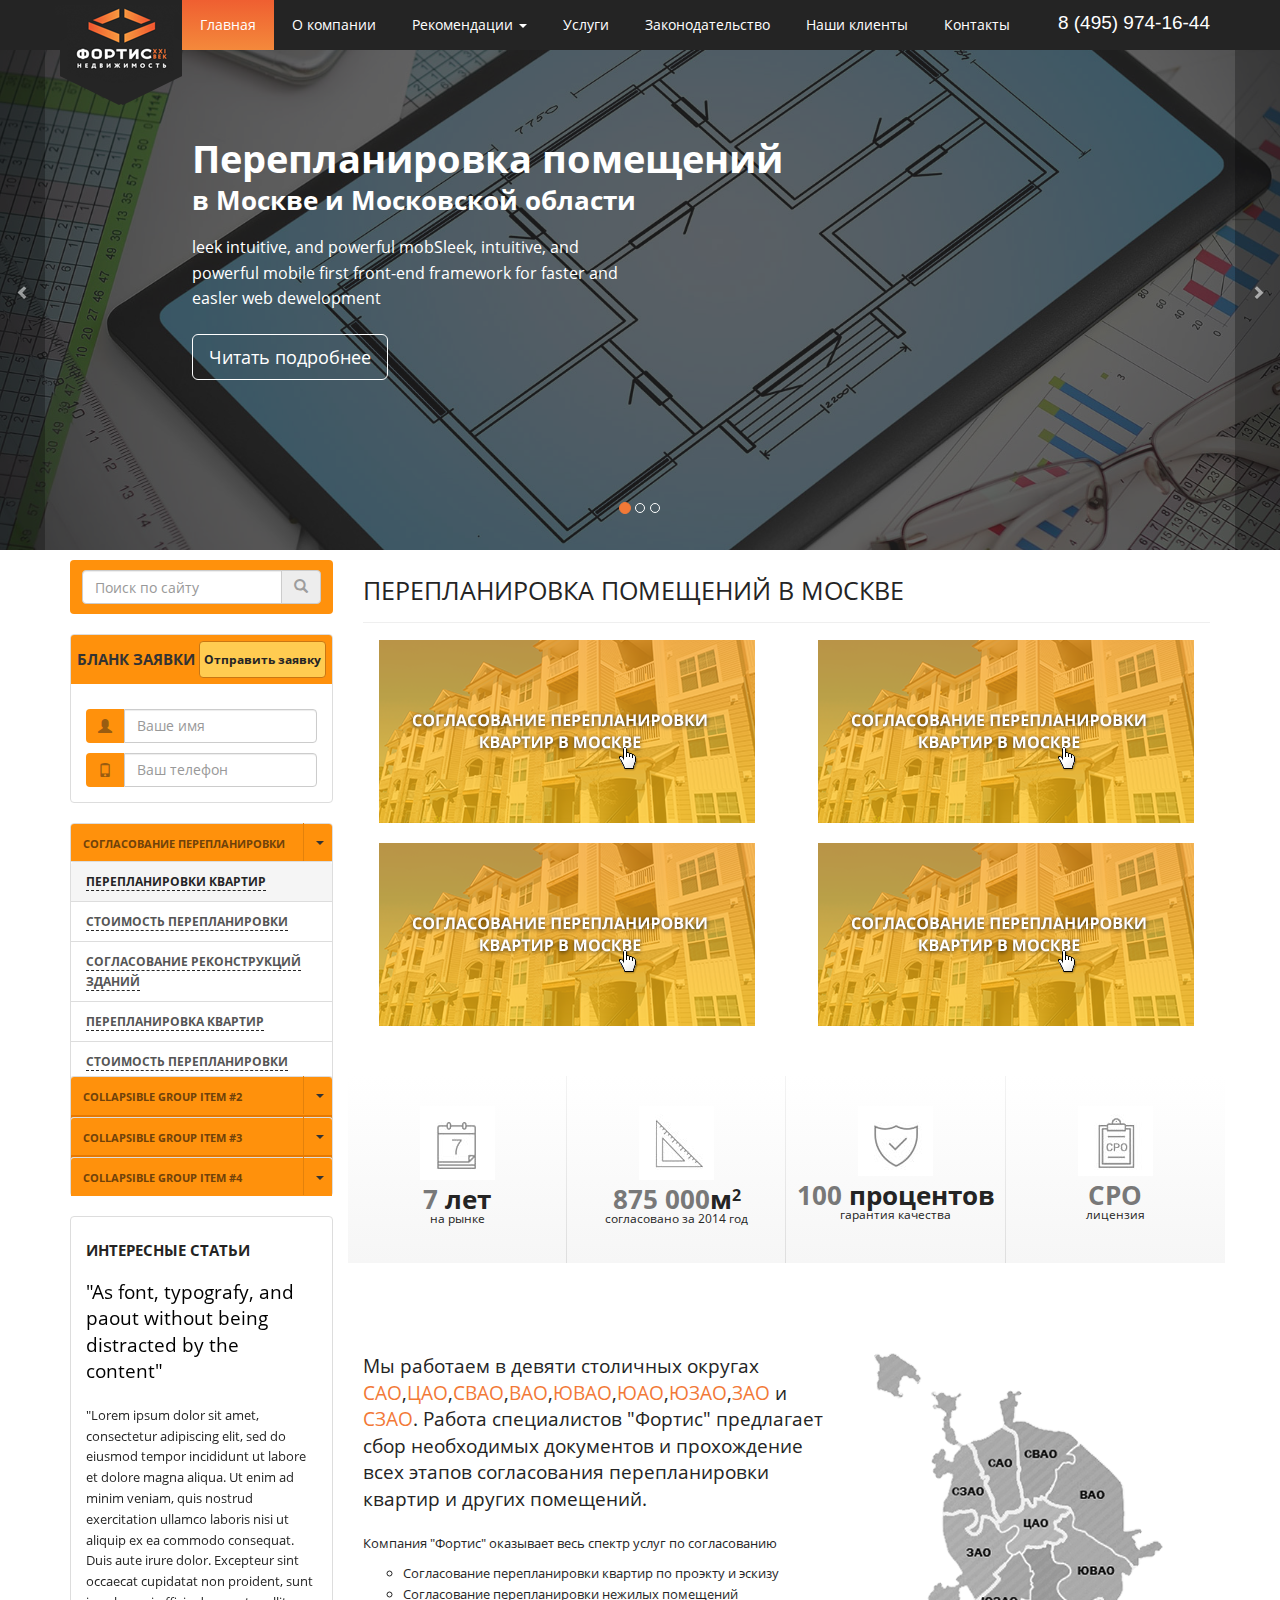
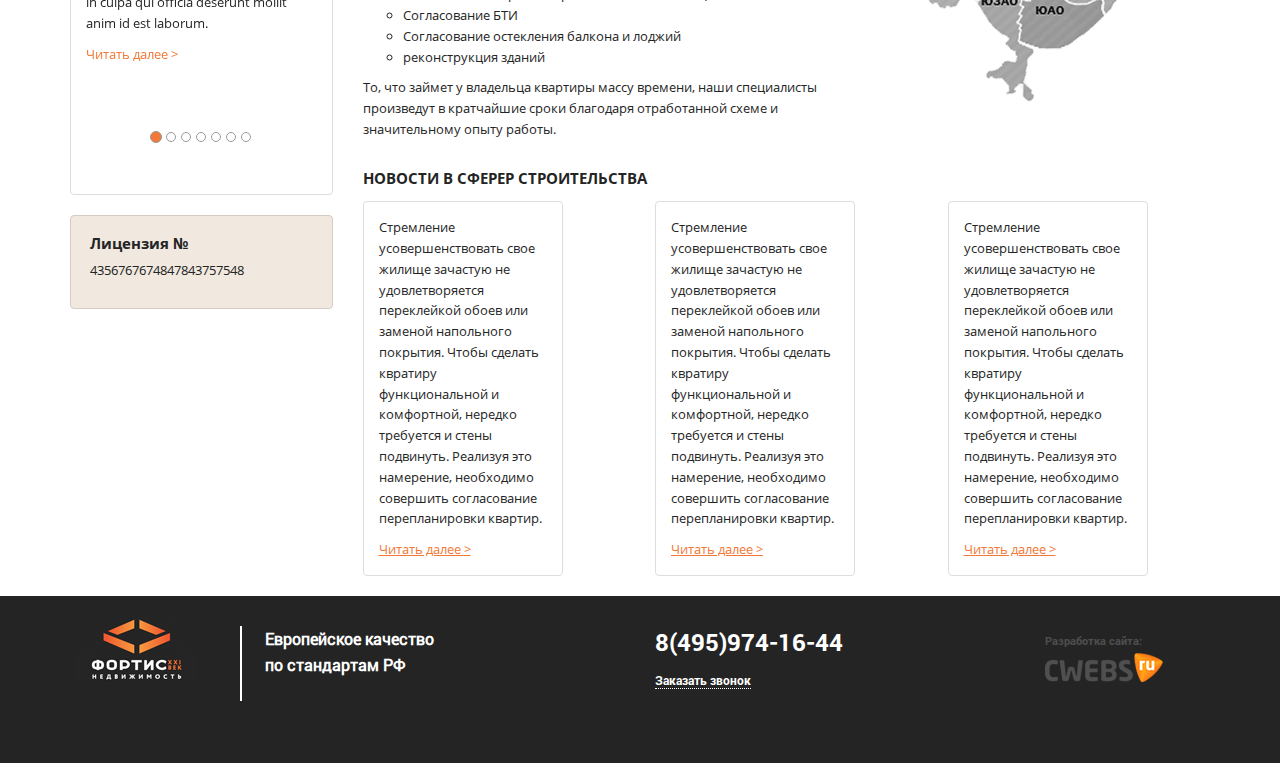
<file: html/index.html>
<!DOCTYPE html>
<!--[if lt IE 7 ]><html class="ie ie6" lang="en"> <![endif]-->
<!--[if IE 7 ]><html class="ie ie7" lang="en"> <![endif]-->
<!--[if IE 8 ]><html class="ie ie8" lang="en"> <![endif]-->
<!--[if (gte IE 9)|!(IE)]><!--><html lang="ru"> <!--<![endif]-->

<head>

	<meta charset="utf-8">

	<title>Заголовок</title>
	<meta name="description" content="">
  <link rel="stylesheet" href="libs/bootstrap/css/bootstrap.css" media="screen" />
  <link rel="stylesheet" href="./_fonts.css"/>

	<!-- Bootstrap v3.3.4 Grid Styles -->
	<style>html{font-family:sans-serif;-ms-text-size-adjust:100%;-webkit-text-size-adjust:100%}body{margin:0}article,aside,details,figcaption,figure,footer,header,hgroup,main,menu,nav,section,summary{display:block}audio,canvas,progress,video{display:inline-block;vertical-align:baseline}audio:not([controls]){display:none;height:0}[hidden],template{display:none}a{background-color:transparent}a:active,a:hover{outline:0}abbr[title]{border-bottom:1px dotted}b,strong{font-weight:bold}dfn{font-style:italic}h1{font-size:2em;margin:0.67em 0}mark{background:#ff0;color:#000}small{font-size:80%}sub,sup{font-size:75%;line-height:0;position:relative;vertical-align:baseline}sup{top:-0.5em}sub{bottom:-0.25em}img{border:0}svg:not(:root){overflow:hidden}figure{margin:1em 40px}hr{-moz-box-sizing:content-box;-webkit-box-sizing:content-box;box-sizing:content-box;height:0}pre{overflow:auto}code,kbd,pre,samp{font-family:monospace, monospace;font-size:1em}button,input,optgroup,select,textarea{color:inherit;font:inherit;margin:0}button{overflow:visible}button,select{text-transform:none}button,html input[type="button"],input[type="reset"],input[type="submit"]{-webkit-appearance:button;cursor:pointer}button[disabled],html input[disabled]{cursor:default}button::-moz-focus-inner,input::-moz-focus-inner{border:0;padding:0}input{line-height:normal}input[type="checkbox"],input[type="radio"]{-webkit-box-sizing:border-box;-moz-box-sizing:border-box;box-sizing:border-box;padding:0}input[type="number"]::-webkit-inner-spin-button,input[type="number"]::-webkit-outer-spin-button{height:auto}input[type="search"]{-webkit-appearance:textfield;-moz-box-sizing:content-box;-webkit-box-sizing:content-box;box-sizing:content-box}input[type="search"]::-webkit-search-cancel-button,input[type="search"]::-webkit-search-decoration{-webkit-appearance:none}fieldset{border:1px solid #c0c0c0;margin:0 2px;padding:0.35em 0.625em 0.75em}legend{border:0;padding:0}textarea{overflow:auto}optgroup{font-weight:bold}table{border-collapse:collapse;border-spacing:0}td,th{padding:0}*{-webkit-box-sizing:border-box;-moz-box-sizing:border-box;box-sizing:border-box}*:before,*:after{-webkit-box-sizing:border-box;-moz-box-sizing:border-box;box-sizing:border-box}html{font-size:10px;-webkit-tap-highlight-color:rgba(0,0,0,0)}body{font-family:"Helvetica Neue",Helvetica,Arial,sans-serif;font-size:14px;line-height:1.42857143;color:#333;background-color:#fff}input,button,select,textarea{font-family:inherit;font-size:inherit;line-height:inherit}a{color:#337ab7;text-decoration:none}a:hover,a:focus{color:#23527c;text-decoration:underline}a:focus{outline:thin dotted;outline:5px auto -webkit-focus-ring-color;outline-offset:-2px}figure{margin:0}img{vertical-align:middle}.img-responsive{display:block;max-width:100%;height:auto}.img-rounded{border-radius:6px}.img-thumbnail{padding:4px;line-height:1.42857143;background-color:#fff;border:1px solid #ddd;border-radius:4px;-webkit-transition:all .2s ease-in-out;-o-transition:all .2s ease-in-out;transition:all .2s ease-in-out;display:inline-block;max-width:100%;height:auto}.img-circle{border-radius:50%}hr{margin-top:20px;margin-bottom:20px;border:0;border-top:1px solid #eee}.sr-only{position:absolute;width:1px;height:1px;margin:-1px;padding:0;overflow:hidden;clip:rect(0, 0, 0, 0);border:0}.sr-only-focusable:active,.sr-only-focusable:focus{position:static;width:auto;height:auto;margin:0;overflow:visible;clip:auto}[role="button"]{cursor:pointer}.container{margin-right:auto;margin-left:auto;padding-left:15px;padding-right:15px}@media (min-width:768px){.container{width:750px}}@media (min-width:992px){.container{width:970px}}@media (min-width:1200px){.container{width:1170px}}.container-fluid{margin-right:auto;margin-left:auto;padding-left:15px;padding-right:15px}.row{margin-left:-15px;margin-right:-15px}.col-xs-1, .col-sm-1, .col-md-1, .col-lg-1, .col-xs-2, .col-sm-2, .col-md-2, .col-lg-2, .col-xs-3, .col-sm-3, .col-md-3, .col-lg-3, .col-xs-4, .col-sm-4, .col-md-4, .col-lg-4, .col-xs-5, .col-sm-5, .col-md-5, .col-lg-5, .col-xs-6, .col-sm-6, .col-md-6, .col-lg-6, .col-xs-7, .col-sm-7, .col-md-7, .col-lg-7, .col-xs-8, .col-sm-8, .col-md-8, .col-lg-8, .col-xs-9, .col-sm-9, .col-md-9, .col-lg-9, .col-xs-10, .col-sm-10, .col-md-10, .col-lg-10, .col-xs-11, .col-sm-11, .col-md-11, .col-lg-11, .col-xs-12, .col-sm-12, .col-md-12, .col-lg-12{position:relative;min-height:1px;padding-left:15px;padding-right:15px}.col-xs-1, .col-xs-2, .col-xs-3, .col-xs-4, .col-xs-5, .col-xs-6, .col-xs-7, .col-xs-8, .col-xs-9, .col-xs-10, .col-xs-11, .col-xs-12{float:left}.col-xs-12{width:100%}.col-xs-11{width:91.66666667%}.col-xs-10{width:83.33333333%}.col-xs-9{width:75%}.col-xs-8{width:66.66666667%}.col-xs-7{width:58.33333333%}.col-xs-6{width:50%}.col-xs-5{width:41.66666667%}.col-xs-4{width:33.33333333%}.col-xs-3{width:25%}.col-xs-2{width:16.66666667%}.col-xs-1{width:8.33333333%}.col-xs-pull-12{right:100%}.col-xs-pull-11{right:91.66666667%}.col-xs-pull-10{right:83.33333333%}.col-xs-pull-9{right:75%}.col-xs-pull-8{right:66.66666667%}.col-xs-pull-7{right:58.33333333%}.col-xs-pull-6{right:50%}.col-xs-pull-5{right:41.66666667%}.col-xs-pull-4{right:33.33333333%}.col-xs-pull-3{right:25%}.col-xs-pull-2{right:16.66666667%}.col-xs-pull-1{right:8.33333333%}.col-xs-pull-0{right:auto}.col-xs-push-12{left:100%}.col-xs-push-11{left:91.66666667%}.col-xs-push-10{left:83.33333333%}.col-xs-push-9{left:75%}.col-xs-push-8{left:66.66666667%}.col-xs-push-7{left:58.33333333%}.col-xs-push-6{left:50%}.col-xs-push-5{left:41.66666667%}.col-xs-push-4{left:33.33333333%}.col-xs-push-3{left:25%}.col-xs-push-2{left:16.66666667%}.col-xs-push-1{left:8.33333333%}.col-xs-push-0{left:auto}.col-xs-offset-12{margin-left:100%}.col-xs-offset-11{margin-left:91.66666667%}.col-xs-offset-10{margin-left:83.33333333%}.col-xs-offset-9{margin-left:75%}.col-xs-offset-8{margin-left:66.66666667%}.col-xs-offset-7{margin-left:58.33333333%}.col-xs-offset-6{margin-left:50%}.col-xs-offset-5{margin-left:41.66666667%}.col-xs-offset-4{margin-left:33.33333333%}.col-xs-offset-3{margin-left:25%}.col-xs-offset-2{margin-left:16.66666667%}.col-xs-offset-1{margin-left:8.33333333%}.col-xs-offset-0{margin-left:0}@media (min-width:768px){.col-sm-1, .col-sm-2, .col-sm-3, .col-sm-4, .col-sm-5, .col-sm-6, .col-sm-7, .col-sm-8, .col-sm-9, .col-sm-10, .col-sm-11, .col-sm-12{float:left}.col-sm-12{width:100%}.col-sm-11{width:91.66666667%}.col-sm-10{width:83.33333333%}.col-sm-9{width:75%}.col-sm-8{width:66.66666667%}.col-sm-7{width:58.33333333%}.col-sm-6{width:50%}.col-sm-5{width:41.66666667%}.col-sm-4{width:33.33333333%}.col-sm-3{width:25%}.col-sm-2{width:16.66666667%}.col-sm-1{width:8.33333333%}.col-sm-pull-12{right:100%}.col-sm-pull-11{right:91.66666667%}.col-sm-pull-10{right:83.33333333%}.col-sm-pull-9{right:75%}.col-sm-pull-8{right:66.66666667%}.col-sm-pull-7{right:58.33333333%}.col-sm-pull-6{right:50%}.col-sm-pull-5{right:41.66666667%}.col-sm-pull-4{right:33.33333333%}.col-sm-pull-3{right:25%}.col-sm-pull-2{right:16.66666667%}.col-sm-pull-1{right:8.33333333%}.col-sm-pull-0{right:auto}.col-sm-push-12{left:100%}.col-sm-push-11{left:91.66666667%}.col-sm-push-10{left:83.33333333%}.col-sm-push-9{left:75%}.col-sm-push-8{left:66.66666667%}.col-sm-push-7{left:58.33333333%}.col-sm-push-6{left:50%}.col-sm-push-5{left:41.66666667%}.col-sm-push-4{left:33.33333333%}.col-sm-push-3{left:25%}.col-sm-push-2{left:16.66666667%}.col-sm-push-1{left:8.33333333%}.col-sm-push-0{left:auto}.col-sm-offset-12{margin-left:100%}.col-sm-offset-11{margin-left:91.66666667%}.col-sm-offset-10{margin-left:83.33333333%}.col-sm-offset-9{margin-left:75%}.col-sm-offset-8{margin-left:66.66666667%}.col-sm-offset-7{margin-left:58.33333333%}.col-sm-offset-6{margin-left:50%}.col-sm-offset-5{margin-left:41.66666667%}.col-sm-offset-4{margin-left:33.33333333%}.col-sm-offset-3{margin-left:25%}.col-sm-offset-2{margin-left:16.66666667%}.col-sm-offset-1{margin-left:8.33333333%}.col-sm-offset-0{margin-left:0}}@media (min-width:992px){.col-md-1, .col-md-2, .col-md-3, .col-md-4, .col-md-5, .col-md-6, .col-md-7, .col-md-8, .col-md-9, .col-md-10, .col-md-11, .col-md-12{float:left}.col-md-12{width:100%}.col-md-11{width:91.66666667%}.col-md-10{width:83.33333333%}.col-md-9{width:75%}.col-md-8{width:66.66666667%}.col-md-7{width:58.33333333%}.col-md-6{width:50%}.col-md-5{width:41.66666667%}.col-md-4{width:33.33333333%}.col-md-3{width:25%}.col-md-2{width:16.66666667%}.col-md-1{width:8.33333333%}.col-md-pull-12{right:100%}.col-md-pull-11{right:91.66666667%}.col-md-pull-10{right:83.33333333%}.col-md-pull-9{right:75%}.col-md-pull-8{right:66.66666667%}.col-md-pull-7{right:58.33333333%}.col-md-pull-6{right:50%}.col-md-pull-5{right:41.66666667%}.col-md-pull-4{right:33.33333333%}.col-md-pull-3{right:25%}.col-md-pull-2{right:16.66666667%}.col-md-pull-1{right:8.33333333%}.col-md-pull-0{right:auto}.col-md-push-12{left:100%}.col-md-push-11{left:91.66666667%}.col-md-push-10{left:83.33333333%}.col-md-push-9{left:75%}.col-md-push-8{left:66.66666667%}.col-md-push-7{left:58.33333333%}.col-md-push-6{left:50%}.col-md-push-5{left:41.66666667%}.col-md-push-4{left:33.33333333%}.col-md-push-3{left:25%}.col-md-push-2{left:16.66666667%}.col-md-push-1{left:8.33333333%}.col-md-push-0{left:auto}.col-md-offset-12{margin-left:100%}.col-md-offset-11{margin-left:91.66666667%}.col-md-offset-10{margin-left:83.33333333%}.col-md-offset-9{margin-left:75%}.col-md-offset-8{margin-left:66.66666667%}.col-md-offset-7{margin-left:58.33333333%}.col-md-offset-6{margin-left:50%}.col-md-offset-5{margin-left:41.66666667%}.col-md-offset-4{margin-left:33.33333333%}.col-md-offset-3{margin-left:25%}.col-md-offset-2{margin-left:16.66666667%}.col-md-offset-1{margin-left:8.33333333%}.col-md-offset-0{margin-left:0}}@media (min-width:1200px){.col-lg-1, .col-lg-2, .col-lg-3, .col-lg-4, .col-lg-5, .col-lg-6, .col-lg-7, .col-lg-8, .col-lg-9, .col-lg-10, .col-lg-11, .col-lg-12{float:left}.col-lg-12{width:100%}.col-lg-11{width:91.66666667%}.col-lg-10{width:83.33333333%}.col-lg-9{width:75%}.col-lg-8{width:66.66666667%}.col-lg-7{width:58.33333333%}.col-lg-6{width:50%}.col-lg-5{width:41.66666667%}.col-lg-4{width:33.33333333%}.col-lg-3{width:25%}.col-lg-2{width:16.66666667%}.col-lg-1{width:8.33333333%}.col-lg-pull-12{right:100%}.col-lg-pull-11{right:91.66666667%}.col-lg-pull-10{right:83.33333333%}.col-lg-pull-9{right:75%}.col-lg-pull-8{right:66.66666667%}.col-lg-pull-7{right:58.33333333%}.col-lg-pull-6{right:50%}.col-lg-pull-5{right:41.66666667%}.col-lg-pull-4{right:33.33333333%}.col-lg-pull-3{right:25%}.col-lg-pull-2{right:16.66666667%}.col-lg-pull-1{right:8.33333333%}.col-lg-pull-0{right:auto}.col-lg-push-12{left:100%}.col-lg-push-11{left:91.66666667%}.col-lg-push-10{left:83.33333333%}.col-lg-push-9{left:75%}.col-lg-push-8{left:66.66666667%}.col-lg-push-7{left:58.33333333%}.col-lg-push-6{left:50%}.col-lg-push-5{left:41.66666667%}.col-lg-push-4{left:33.33333333%}.col-lg-push-3{left:25%}.col-lg-push-2{left:16.66666667%}.col-lg-push-1{left:8.33333333%}.col-lg-push-0{left:auto}.col-lg-offset-12{margin-left:100%}.col-lg-offset-11{margin-left:91.66666667%}.col-lg-offset-10{margin-left:83.33333333%}.col-lg-offset-9{margin-left:75%}.col-lg-offset-8{margin-left:66.66666667%}.col-lg-offset-7{margin-left:58.33333333%}.col-lg-offset-6{margin-left:50%}.col-lg-offset-5{margin-left:41.66666667%}.col-lg-offset-4{margin-left:33.33333333%}.col-lg-offset-3{margin-left:25%}.col-lg-offset-2{margin-left:16.66666667%}.col-lg-offset-1{margin-left:8.33333333%}.col-lg-offset-0{margin-left:0}}.clearfix:before,.clearfix:after,.container:before,.container:after,.container-fluid:before,.container-fluid:after,.row:before,.row:after{content:" ";display:table}.clearfix:after,.container:after,.container-fluid:after,.row:after{clear:both}.center-block{display:block;margin-left:auto;margin-right:auto}.pull-right{float:right !important}.pull-left{float:left !important}.hide{display:none !important}.show{display:block !important}.invisible{visibility:hidden}.text-hide{font:0/0 a;color:transparent;text-shadow:none;background-color:transparent;border:0}.hidden{display:none !important}.affix{position:fixed}@-ms-viewport{width:device-width}.visible-xs,.visible-sm,.visible-md,.visible-lg{display:none !important}.visible-xs-block,.visible-xs-inline,.visible-xs-inline-block,.visible-sm-block,.visible-sm-inline,.visible-sm-inline-block,.visible-md-block,.visible-md-inline,.visible-md-inline-block,.visible-lg-block,.visible-lg-inline,.visible-lg-inline-block{display:none !important}@media (max-width:767px){.visible-xs{display:block !important}table.visible-xs{display:table}tr.visible-xs{display:table-row !important}th.visible-xs,td.visible-xs{display:table-cell !important}}@media (max-width:767px){.visible-xs-block{display:block !important}}@media (max-width:767px){.visible-xs-inline{display:inline !important}}@media (max-width:767px){.visible-xs-inline-block{display:inline-block !important}}@media (min-width:768px) and (max-width:991px){.visible-sm{display:block !important}table.visible-sm{display:table}tr.visible-sm{display:table-row !important}th.visible-sm,td.visible-sm{display:table-cell !important}}@media (min-width:768px) and (max-width:991px){.visible-sm-block{display:block !important}}@media (min-width:768px) and (max-width:991px){.visible-sm-inline{display:inline !important}}@media (min-width:768px) and (max-width:991px){.visible-sm-inline-block{display:inline-block !important}}@media (min-width:992px) and (max-width:1199px){.visible-md{display:block !important}table.visible-md{display:table}tr.visible-md{display:table-row !important}th.visible-md,td.visible-md{display:table-cell !important}}@media (min-width:992px) and (max-width:1199px){.visible-md-block{display:block !important}}@media (min-width:992px) and (max-width:1199px){.visible-md-inline{display:inline !important}}@media (min-width:992px) and (max-width:1199px){.visible-md-inline-block{display:inline-block !important}}@media (min-width:1200px){.visible-lg{display:block !important}table.visible-lg{display:table}tr.visible-lg{display:table-row !important}th.visible-lg,td.visible-lg{display:table-cell !important}}@media (min-width:1200px){.visible-lg-block{display:block !important}}@media (min-width:1200px){.visible-lg-inline{display:inline !important}}@media (min-width:1200px){.visible-lg-inline-block{display:inline-block !important}}@media (max-width:767px){.hidden-xs{display:none !important}}@media (min-width:768px) and (max-width:991px){.hidden-sm{display:none !important}}@media (min-width:992px) and (max-width:1199px){.hidden-md{display:none !important}}@media (min-width:1200px){.hidden-lg{display:none !important}}.visible-print{display:none !important}@media print{.visible-print{display:block !important}table.visible-print{display:table}tr.visible-print{display:table-row !important}th.visible-print,td.visible-print{display:table-cell !important}}.visible-print-block{display:none !important}@media print{.visible-print-block{display:block !important}}.visible-print-inline{display:none !important}@media print{.visible-print-inline{display:inline !important}}.visible-print-inline-block{display:none !important}@media print{.visible-print-inline-block{display:inline-block !important}}@media print{.hidden-print{display:none !important}}</style>
	<style>
		body{color:#242424;font-size:13px}h1,h2,h3,h4,h5,h6,.h1 .h2 .h3. h4 .h5 .h6{text-transform:uppercase}h1,.h1{font-size:25px}h2,.h2{font-size:20px}h3,.h3{font-size:18px}h4,.h4{font-size:15px}h5,.h5{font-size:12px}h6,.h6{font-size:10px}.lead{font-size:19px}a,a:hover,a:active{color:#f27937}.carousel .item{height:500px;background-color:#777}.navbar-inverse{background-color:#242424;border:0}.navbar-inverse,.navbar-default{border:0}.navbar-inverse .navbar-nav>.active>a,.navbar-inverse .navbar-nav>.active>a:hover,.navbar-inverse .navbar-nav>.active>a:focus{background-image:-moz-linear-gradient(bottom,#f4893b 0,#ef5f31 100%);background-image:-o-linear-gradient(bottom,#f4893b 0,#ef5f31 100%);background-image:-webkit-linear-gradient(bottom,#f4893b 0,#ef5f31 100%);background-image:linear-gradient(to top,#f4893b 0,#ef5f31 100%)}.navbar{border-radius:0;font-size:14px}.navbar-inverse .navbar-nav>li>a{color:#fff}.navbar-inverse .navbar-nav>.open>a,.navbar-inverse .navbar-nav>.open>a:hover,.navbar-inverse .navbar-nav>.open>a:focus{color:#f27837;background-color:transparent}.dropdown-menu>li>a:hover,.dropdown-menu>li>a:focus{background-color:#f17135;background-image:-moz-linear-gradient(bottom,#f4853a 0,#ef6232 100%);background-image:-o-linear-gradient(bottom,#f4853a 0,#ef6232 100%);background-image:-webkit-linear-gradient(bottom,#f4853a 0,#ef6232 100%);background-image:linear-gradient(to top,#f4853a 0,#ef6232 100%);color:#fff}.dropdown-menu .divider{margin:2px 0}.nav>li>a{padding:15px 18px}.carousel-indicators .active{background-color:#f27937;border-color:#f27937}.carousel-control{width:45px}.carousel-control.left,.carousel-control.right{background-image:none;background-color:rgba(0,0,0,.52)}.carousel-control .glyphicon-chevron-left,.carousel-control .glyphicon-chevron-right,.carousel-control .icon-prev,.carousel-control .icon-next{font-size:14px}.carousel-caption{text-align:left;text-shadow:none}.carousel-caption{left:15%;right:15%}.carousel-caption{top:60px}.carousel-caption{top:60px}.carousel-inner .h1{font-size:38px;margin-bottom:22px;text-transform:none}.carousel-inner p{font-size:16px;margin-bottom:22px;max-width:450px}.carousel-inner small{color:#fff;display:block;font-size:26px}.carousel-inner .btn{background-color:transparent;border-color:#fff}.carousel-inner .btn:focus{background-color:transparent;border-color:#fff}.panel{-webkit-box-shadow:none;box-shadow:none}.panel-default>.panel-heading{background-color:#ff910c;-webkit-box-shadow:#ff910c 0 0 0 1px;box-shadow:#ff910c 0 0 0 1px;border:0}.btn-warning{background-color:#ffcc51;border-color:#c97713;color:#242424}.input-group-addon{background-color:#ff910c;color:#995c11;border:0}.form-control:focus{-webkit-box-shadow:none;box-shadow:none;border-color:#ff910c}.input-group-btn>.btn-default{background-color:#ededed}.input-group-btn>.btn{color:#9d9d9d}.panel-title>a,.panel-title>small,.panel-title>.small,.panel-title>small>a,.panel-title>.small>a{color:#70420a;font-size:12px}.panel-collapse .panel-body{background-color:#f1e9e0}.panel-group .panel+.panel{border-bottom:8px solid #e77901;margin-top:-6px;position:relative;z-index:1}.panel-group .panel:last-child{border-bottom:0}.list-group-item.active,.list-group-item.active:hover,.list-group-item.active:focus{background-color:#f5f5f5;color:#242424;border:0;border-bottom:#ddd 1px solid}.panel>.list-group .list-group-item,.panel>.panel-collapse>.list-group .list-group-item{text-transform:uppercase;font-size:12px}.panel>.list-group .list-group-item span,.panel>.panel-collapse>.list-group .list-group-item span{border-bottom:dashed 1px #242424}.panel>.list-group .list-group-item:hover span,.panel>.panel-collapse>.list-group .list-group-item:hover span{border-bottom:dashed 1px transparent}.well{-webkit-box-shadow:none;box-shadow:none;background-color:#f1e9e0;border-color:#d5cdc3}.panel-group .panel-title{position:relative}.panel-title a .btn{background-color:transparent;border:medium none;border-radius:0;padding:9px 12px;position:absolute;right:-16px;top:-11px;border-left:#e3810b 1px solid}.panel-title a .btn:focus,.panel-title a .btn:active{background-color:transparent;border-color:#e3810b}.breadcrumb{background-color:transparent;padding:0}.breadcrumb a{color:#9a9a9a;text-decoration:none}.breadcrumb a:hover{text-decoration:underline}.breadcrumb>li+li::before{content:">";color:#9a9a9a}
	</style>
	<!-- Header CSS (First Sections of Website: compress & paste after release from _header.css here) -->
	<style></style>

	<!-- Fonts Loader from _fonts.css (HTML5 LocalStorage) -->
	<script>!function(){function e(e,t,n){e.addEventListener?e.addEventListener(t,n,!1):e.attachEvent&&e.attachEvent("on"+t,n)}function t(e){return window.localStorage&&localStorage.font_css_cache&&localStorage.font_css_cache_file===e}function n(){if(window.localStorage&&window.XMLHttpRequest)if(t(o))a(localStorage.font_css_cache);else{var n=new XMLHttpRequest;n.open("GET",o,!0),e(n,"load",function(){4===n.readyState&&(a(n.responseText),localStorage.font_css_cache=n.responseText,localStorage.font_css_cache_file=o)}),n.send()}else{var c=document.createElement("link");c.href=o,c.rel="stylesheet",c.type="text/css",document.getElementsByTagName("head")[0].appendChild(c),document.cookie="font_css_cache"}}function a(e){var t=document.createElement("style");t.innerHTML=e,document.getElementsByTagName("head")[0].appendChild(t)}var o="_fonts.css";window.localStorage&&localStorage.font_css_cache||document.cookie.indexOf("font_css_cache")>-1?n():e(window,"load",n)}();</script>
	
	<!-- Load CSS Compilled without JS -->
	<noscript><link rel="stylesheet" href="compiled.min.css"></noscript>

	<meta http-equiv="X-UA-Compatible" content="IE=edge">
	<meta name="viewport" content="width=device-width, initial-scale=1, maximum-scale=1">

	<link rel="shortcut icon" href="img/favicon/favicon.ico" type="image/x-icon">
	<link rel="apple-touch-icon" href="img/favicon/apple-touch-icon.png">
	<link rel="apple-touch-icon" sizes="72x72" href="img/favicon/apple-touch-icon-72x72.png">
	<link rel="apple-touch-icon" sizes="114x114" href="img/favicon/apple-touch-icon-114x114.png">

</head>

<body>

<header class="main_head">	
  <nav class="navbar navbar-inverse">
    <div class="container">
      <div class="navbar-header">
        <button type="button" class="navbar-toggle collapsed" data-toggle="collapse" data-target="#bs-example-navbar-collapse-2">
          <span class="sr-only">Toggle navigation</span>
          <span class="icon-bar"></span>
          <span class="icon-bar"></span>
          <span class="icon-bar"></span>
        </button>
        <a class="navbar-brand" href="#"><img src="img/logo.png" alt="brand"></a>
      </div>

      <div class="collapse navbar-collapse" id="bs-example-navbar-collapse-2">
        <ul class="nav navbar-nav">
          <li class="active"><a href="#">Главная <span class="sr-only">(current)</span></a></li>
          <li><a href="#">О компании</a></li>
          <li class="dropdown">
            <a href="#" class="dropdown-toggle" data-toggle="dropdown" role="button" aria-expanded="false">Рекомендации <span class="caret"></span></a>
            <ul class="dropdown-menu" role="menu">
              <li><a href="#">Раздел 1</a></li>
              <li><a href="#">Раздел 2</a></li>
              <li><a href="#">Раздел 3</a></li>
              <li class="divider"></li>
              <li><a href="#">One more separated link</a></li>
            </ul>
          </li>
          <li><a href="#">Услуги</a></li>
          <li><a href="#">Законодательство</a></li>
          <li><a href="#">Наши клиенты</a></li>
          <li><a href="#">Контакты</a></li>
        </ul>
        <div class="nav navbar-nav navbar-right">
          <div class="lead phone_top">8 (495) 974-16-44</div>
        </div>
      </div>
    </div>
  </nav>
</header>

<section class="s_slider">
  <div id="myCarousel" class="carousel slide" data-ride="carousel">
    <!-- Indicators -->
    <ol class="carousel-indicators">
      <li data-target="#myCarousel" data-slide-to="0" class="active"></li>
      <li data-target="#myCarousel" data-slide-to="1"></li>
      <li data-target="#myCarousel" data-slide-to="2"></li>
    </ol>
    <div class="carousel-inner" role="listbox">
      <div class="item active">
      <div class="overlay"></div>
      <div class="slide_img" style="background-image:url(img/slide_1.jpg)"></div>
        <div class="container">
          <div class="carousel-caption">
            <div class="h1">Перепланировка помещений <small>в Москве и Московской области</small></div>
            <p>leek intuitive, and powerful mobSleek, intuitive, and powerful mobile first front-end framework for faster and easler web dewelopment</p>
            <p><a class="btn btn-lg btn-primary" href="#" role="button">Читать подробнее</a></p>
          </div>
        </div>
      </div>
      <div class="item">
      <div class="overlay"></div>
      <div class="slide_img" style="background-image:url(img/slide_2.jpg)"></div>
        <div class="container">
          <div class="carousel-caption">
            <div class="h1">Перепланировка помещений <small>в Москве и Московской области</small></div>
            <p>Note: If you're viewing this page via a <code>file://</code> URL, the "next" and "previous" Glyphicon buttons on the left and right might not load/display properly due to web browser security rules.</p>
            <p><a class="btn btn-lg btn-primary" href="#" role="button">Читать подробнее</a></p>
          </div>
        </div>
      </div>
    </div>
    <a class="left carousel-control" href="#myCarousel" role="button" data-slide="prev">
      <span class="glyphicon glyphicon-chevron-left" aria-hidden="true"></span>
      <span class="sr-only">Previous</span>
    </a>
    <a class="right carousel-control" href="#myCarousel" role="button" data-slide="next">
      <span class="glyphicon glyphicon-chevron-right" aria-hidden="true"></span>
      <span class="sr-only">Next</span>
    </a>
  </div><!-- /.carousel -->
</section>

<section class="s_main">
  <div class="container">
    <div class="row">
      <div class="col-lg-9 col-lg-push-3 col-sm-8 col-sm-push-4">
        <div class="content">
          <h1>Перепланировка помещений в Москве</h1>
          <div class="tills">
            <div class="row">
              <div class="col-sm-6 till_item">
                <div class="tt">
                  <div class="tr">
                    <div class="tc">
                      <a href="#">
                        <img src="img/till.png">
                      </a>
                    </div>
                  </div>
                </div>
              </div>
              <div class="col-sm-6 till_item">
                <div class="tt">
                  <div class="tr">
                    <div class="tc">
                      <a href="#">
                        <img src="img/till.png">
                      </a>
                    </div>
                  </div>
                </div>
              </div>
            </div>
            <div class="row">
              <div class="col-sm-6 till_item">
                <div class="tt">
                  <div class="tr">
                    <div class="tc">
                      <a href="#">
                        <img src="img/till.png">
                      </a>
                    </div>
                  </div>
                </div>
              </div>
              <div class="col-sm-6 till_item">
                <div class="tt">
                  <div class="tr">
                    <div class="tc">
                      <a href="#">
                        <img src="img/till.png">
                      </a>
                    </div>
                  </div>
                </div>
              </div>
            </div>
          </div>
          <div class="bens">
            <div class="row">
              <div class="col-md-3 ben_items">
                <img src="img/ben_1.jpg" alt="pic">
                <h4>7 <span>лет</span></h4>
                <small>на рынке</small>
              </div>
              <div class="col-md-3 ben_items">
                <img src="img/ben_2.jpg" alt="pic">
                <h4>875 000<span>м<sup>2</sup></span></h4>
                <small>согласовано за 2014 год</small>
              </div>
              <div class="col-md-3 ben_items">
                <img src="img/ben_3.jpg" alt="pic">
                <h4>100 <span>процентов</span></h4>
                <small>гарантия качества</small>
              </div>
              <div class="col-md-3 ben_items">
                <img src="img/ben_4.jpg" alt="pic">
                <h4>СРО</h4>
                <small>лицензия</small>
              </div>
            </div>
          </div>
          <article>
            <div class="row">
              <div class="col-md-5 col-md-push-7">
                <img src="img/map.png" alt="map">
              </div>
              <div class="col-md-7 col-md-pull-5">
                <p class="lead">Мы работаем в девяти столичных округах <a href="#">САО</a>,<a href="#">ЦАО</a>,<a href="#">СВАО</a>,<a href="#">ВАО</a>,<a href="#">ЮВАО</a>,<a href="#">ЮАО</a>,<a href="#">ЮЗАО</a>,<a href="#">ЗАО</a> и <a href="#">СЗАО</a>. Работа специалистов "Фортис" предлагает сбор необходимых документов и прохождение всех этапов согласования перепланировки квартир и других помещений.</p>
                <p>Компания "Фортис" оказывает весь спектр услуг по согласованию</p>
                <ul>
                  <li>Согласование перепланировки квартир по проэкту и эскизу</li>
                  <li>Согласование перепланировки нежилых помещений</li>
                  <li>Согласование БТИ</li>
                  <li>Согласование остекления балкона и лоджий</li>
                  <li>реконструкция зданий</li>
                </ul>
                <p>То, что займет у владельца квартиры массу времени, наши специалисты произведут в кратчайшие сроки благодаря отработанной схеме и значительному опыту работы.</p>
              </div>
            </div>
          </article>
          <div class="witget_news">
            <h4>Новости в сферер строительства</h4>
            <div class="row">
              <ul>
                <li class="col-md-4 widget_news_item">
                  <div class="panel panel-default">
                    <div class="panel-body">
                      <p>Стремление усовершенствовать свое жилище зачастую не удовлетворяется переклейкой обоев или заменой напольного покрытия. Чтобы сделать квратиру функциональной и комфортной, нередко требуется и стены подвинуть. Реализуя это намерение, необходимо совершить согласование перепланировки квартир.</p>
                      <a href="#" class="more">Читать далее ></a>
                    </div>
                  </div>
                </li>
                <li class="col-md-4 widget_news_item">
                  <div class="panel panel-default">
                    <div class="panel-body">
                      <p>Стремление усовершенствовать свое жилище зачастую не удовлетворяется переклейкой обоев или заменой напольного покрытия. Чтобы сделать квратиру функциональной и комфортной, нередко требуется и стены подвинуть. Реализуя это намерение, необходимо совершить согласование перепланировки квартир.</p>
                      <a href="#" class="more">Читать далее ></a>
                    </div>
                  </div>
                </li>
                <li class="col-md-4 widget_news_item">
                  <div class="panel panel-default">
                    <div class="panel-body">
                      <p>Стремление усовершенствовать свое жилище зачастую не удовлетворяется переклейкой обоев или заменой напольного покрытия. Чтобы сделать квратиру функциональной и комфортной, нередко требуется и стены подвинуть. Реализуя это намерение, необходимо совершить согласование перепланировки квартир.</p>
                      <a href="#" class="more">Читать далее ></a>
                    </div>
                  </div>
                </li>
              </ul>
            </div>
          </div>
        </div>
      </div>
      <div class="col-lg-3 col-lg-pull-9 col-sm-4 col-sm-pull-8">
        <aside class="left_side">
          <div class="box box_search">
            <div class="panel panel-default">
              <div class="panel-heading">
                <div class="form-group">
                  <label class="control-label"></label>
                  <div class="input-group">
                    <input class="form-control" type="text" placeholder="Поиск по сайту">
                    <span class="input-group-btn">
                      <button class="btn btn-default" type="button"><i class="glyphicon glyphicon-search"></i></button>
                    </span>
                  </div>
                </div>
              </div>
            </div>
          </div>
          <form class="box box_back">
            <div class="panel panel-default">
            <div class="panel-heading panel-heading-flex"><h4>Бланк заявки</h4><button class="btn btn-warning">Отправить заявку</button></div>
              <div class="panel-body">
                <div class="form-group">
                  <div class="input-group">
                    <span class="input-group-addon"><i class="glyphicon glyphicon-user"></i></span>
                    <input class="form-control" type="text" placeholder="Ваше имя" required>
                  </div>
                </div>
                <div class="form-group marg">
                  <div class="input-group">
                    <span class="input-group-addon"><i class="glyphicon glyphicon-phone"></i></span>
                    <input class="form-control" type="text" placeholder="Ваш телефон" required>
                  </div>
                </div>
              </div>
            </div>  
          </form>
          <div class="box box_mnu">
            <div class="panel-group" id="accordion2" role="tablist" aria-multiselectable="true">
              <div class="panel panel-default">
                <div class="panel-heading" role="tab" id="headingOne">
                  <h4 class="panel-title">
                    <a data-toggle="collapse" data-parent="#accordion2" href="#collapseOne" aria-expanded="true" aria-controls="collapseOne">
                      Согласование перепланировки
                      <span class="btn btn-default dropdown-toggle">
                        <span class="caret"></span>
                      </span>
                    </a>
                  </h4>
                </div>
                <div id="collapseOne" class="panel-collapse collapse in" role="tabpanel" aria-labelledby="headingOne">
                  <div class="list-group">
                    <a href="#" class="list-group-item active">
                      <span>Перепланировки квартир</span>
                    </a>
                    <a href="#" class="list-group-item">
                      <span>Стоимость перепланировки</span>
                    </a>
                    <a href="#" class="list-group-item">
                      <span>Согласование реконструкций зданий</span>
                    </a>
                    <a href="#" class="list-group-item">
                      <span>Перепланировка квартир</span>
                    </a>
                    <a href="#" class="list-group-item">
                      <span>Стоимость перепланировки</span>
                    </a>
                  </div>
                </div>
              </div>
              <div class="panel panel-default">
                <div class="panel-heading" role="tab" id="headingTwo">
                  <h4 class="panel-title">
                    <a class="collapsed" data-toggle="collapse" data-parent="#accordion2" href="#collapseTwo" aria-expanded="false" aria-controls="collapseTwo">
                      Collapsible Group Item #2
                      <span class="btn btn-default dropdown-toggle">
                        <span class="caret"></span>
                      </span>
                    </a>
                  </h4>
                </div>
                <div id="collapseTwo" class="panel-collapse collapse" role="tabpanel" aria-labelledby="headingTwo">
                  <div class="panel-body">
                    Anim pariatur cliche reprehenderit, enim eiusmod high life accusamus terry richardson ad squid. 3 wolf moon officia aute, non cupidatat skateboard dolor brunch. Food truck quinoa nesciunt laborum eiusmod. Brunch 3 wolf moon tempor, sunt aliqua put a bird on it squid single-origin coffee nulla assumenda shoreditch et. Nihil anim keffiyeh helvetica, craft beer labore wes anderson cred nesciunt sapiente ea proident. Ad vegan excepteur butcher vice lomo. Leggings occaecat craft beer farm-to-table, raw denim aesthetic synth nesciunt you probably haven't heard of them accusamus labore sustainable VHS.
                  </div>
                </div>
              </div>
              <div class="panel panel-default">
                <div class="panel-heading" role="tab" id="headingThree">
                  <h4 class="panel-title">
                    <a class="collapsed" data-toggle="collapse" data-parent="#accordion2" href="#collapseThree" aria-expanded="false" aria-controls="collapseThree">
                      Collapsible Group Item #3
                      <span class="btn btn-default dropdown-toggle">
                        <span class="caret"></span>
                      </span>
                    </a>
                  </h4>
                </div>
                <div id="collapseThree" class="panel-collapse collapse" role="tabpanel" aria-labelledby="headingThree">
                  <div class="panel-body">
                    Anim pariatur cliche reprehenderit, enim eiusmod high life accusamus terry richardson ad squid. 3 wolf moon officia aute, non cupidatat skateboard dolor brunch. Food truck quinoa nesciunt laborum eiusmod. Brunch 3 wolf moon tempor, sunt aliqua put a bird on it squid single-origin coffee nulla assumenda shoreditch et. Nihil anim keffiyeh helvetica, craft beer labore wes anderson cred nesciunt sapiente ea proident. Ad vegan excepteur butcher vice lomo. Leggings occaecat craft beer farm-to-table, raw denim aesthetic synth nesciunt you probably haven't heard of them accusamus labore sustainable VHS.
                  </div>
                </div>
              </div>
              <div class="panel panel-default">
                <div class="panel-heading" role="tab" id="headingThree">
                  <h4 class="panel-title">
                    <a class="collapsed" data-toggle="collapse" data-parent="#accordion2" href="#collapseFour" aria-expanded="false" aria-controls="collapseThree">
                      Collapsible Group Item #4
                      <span class="btn btn-default dropdown-toggle">
                        <span class="caret"></span>
                      </span>
                    </a>
                  </h4>
                </div>
                <div id="collapseFour" class="panel-collapse collapse" role="tabpanel" aria-labelledby="headingThree">
                  <div class="panel-body">
                    Anim pariatur cliche reprehenderit, enim eiusmod high life accusamus terry richardson ad squid. 3 wolf moon officia aute, non cupidatat skateboard dolor brunch. Food truck quinoa nesciunt laborum eiusmod. Brunch 3 wolf moon tempor, sunt aliqua put a bird on it squid single-origin coffee nulla assumenda shoreditch et. Nihil anim keffiyeh helvetica, craft beer labore wes anderson cred nesciunt sapiente ea proident. Ad vegan excepteur butcher vice lomo. Leggings occaecat craft beer farm-to-table, raw denim aesthetic synth nesciunt you probably haven't heard of them accusamus labore sustainable VHS.
                  </div>
                </div>
              </div>
            </div>
          </div>
          <div class="box box_articles">
            <div class="panel panel-default">
              <div class="panel-body">
              <h4>ИНТЕРЕСНЫЕ СТАТЬИ</h4>
                <div id="asideCarousel" class="carousel slide aside_carousel" data-ride="carousel">
                  <!-- Indicators -->
                  <ol class="carousel-indicators">
                    <li data-target="#asideCarousel" data-slide-to="0" class="active"></li>
                    <li data-target="#asideCarousel" data-slide-to="1"></li>
                    <li data-target="#asideCarousel" data-slide-to="2"></li
                    <li data-target="#asideCarousel" data-slide-to="3"></li>
                    <li data-target="#asideCarousel" data-slide-to="4"></li>
                    <li data-target="#asideCarousel" data-slide-to="5"></li>
                    <li data-target="#asideCarousel" data-slide-to="6"></li>
                    <li data-target="#asideCarousel" data-slide-to="7"></li>                  </ol>
                  <div class="carousel-inner" role="listbox">
                    <div class="item active">
                      <div class="aside_carousel_cont">
                        <h4 class="lead">"As font, typografy, and paout without being distracted by the content"</h4>
                        <div class="aside_car_container">
                          <p>"Lorem ipsum dolor sit amet, consectetur adipiscing elit, sed do eiusmod tempor incididunt ut labore et dolore magna aliqua. Ut enim ad minim veniam, quis nostrud exercitation ullamco laboris nisi ut aliquip ex ea commodo consequat. Duis aute irure dolor. 
                          Excepteur sint occaecat cupidatat non proident, sunt in culpa qui officia deserunt mollit anim id est laborum.</p>
                        </div>
                        <a href="#">Читать далее  ></a>
                      </div>
                    </div>
                    <div class="item">
                      <div class="aside_carousel_cont">
                        <h4 class="lead">"As font, typografy, and paout without being distracted by the content"</h4>
                        <div class="aside_car_container">
                          <p>"Lorem ipsum dolor sit amet, consectetur adipiscing elit, sed do eiusmod tempor incididunt ut labore et dolore magna aliqua. Ut enim ad minim veniam, quis nostrud exercitation ullamco laboris nisi ut aliquip ex ea commodo consequat. Duis aute irure dolor. 
                          Excepteur sint occaecat cupidatat non proident, sunt in culpa qui officia deserunt mollit anim id est laborum.</p>
                        </div>
                        <a href="#">Читать далее  ></a>
                      </div>
                    </div>
                    <div class="item">
                      <div class="aside_carousel_cont">
                        <h4 class="lead">"As font, typografy, and paout without being distracted by the content"</h4>
                        <div class="aside_car_container">
                          <p>"Lorem ipsum dolor sit amet, consectetur adipiscing elit, sed do eiusmod tempor incididunt ut labore et dolore magna aliqua. Ut enim ad minim veniam, quis nostrud exercitation ullamco laboris nisi ut aliquip ex ea commodo consequat. Duis aute irure dolor. 
                          Excepteur sint occaecat cupidatat non proident, sunt in culpa qui officia deserunt mollit anim id est laborum.</p>
                        </div>
                        <a href="#">Читать далее  ></a>
                      </div>
                    </div>
                    <div class="item">
                      <div class="aside_carousel_cont">
                        <h4 class="lead">"As font, typografy, and paout without being distracted by the content"</h4>
                        <div class="aside_car_container">
                          <p>"Lorem ipsum dolor sit amet, consectetur adipiscing elit, sed do eiusmod tempor incididunt ut labore et dolore magna aliqua. Ut enim ad minim veniam, quis nostrud exercitation ullamco laboris nisi ut aliquip ex ea commodo consequat. Duis aute irure dolor. 
                          Excepteur sint occaecat cupidatat non proident, sunt in culpa qui officia deserunt mollit anim id est laborum.</p>
                        </div>
                        <a href="#">Читать далее  ></a>
                      </div>
                    </div>
                    <div class="item">
                      <div class="aside_carousel_cont">
                        <h4 class="lead">"As font, typografy, and paout without being distracted by the content"</h4>
                        <div class="aside_car_container">
                          <p>"Lorem ipsum dolor sit amet, consectetur adipiscing elit, sed do eiusmod tempor incididunt ut labore et dolore magna aliqua. Ut enim ad minim veniam, quis nostrud exercitation ullamco laboris nisi ut aliquip ex ea commodo consequat. Duis aute irure dolor. 
                          Excepteur sint occaecat cupidatat non proident, sunt in culpa qui officia deserunt mollit anim id est laborum.</p>
                        </div>
                        <a href="#">Читать далее  ></a>
                      </div>
                    </div>
                    <div class="item">
                      <div class="aside_carousel_cont">
                        <h4 class="lead">"As font, typografy, and paout without being distracted by the content"</h4>
                        <div class="aside_car_container">
                          <p>"Lorem ipsum dolor sit amet, consectetur adipiscing elit, sed do eiusmod tempor incididunt ut labore et dolore magna aliqua. Ut enim ad minim veniam, quis nostrud exercitation ullamco laboris nisi ut aliquip ex ea commodo consequat. Duis aute irure dolor. 
                          Excepteur sint occaecat cupidatat non proident, sunt in culpa qui officia deserunt mollit anim id est laborum.</p>
                        </div>
                        <a href="#">Читать далее  ></a>
                      </div>
                    </div>
                    <div class="item">
                      <div class="aside_carousel_cont">
                        <h4 class="lead">"As font, typografy, and paout without being distracted by the content"</h4>
                        <div class="aside_car_container">
                          <p>"Lorem ipsum dolor sit amet, consectetur adipiscing elit, sed do eiusmod tempor incididunt ut labore et dolore magna aliqua. Ut enim ad minim veniam, quis nostrud exercitation ullamco laboris nisi ut aliquip ex ea commodo consequat. Duis aute irure dolor. 
                          Excepteur sint occaecat cupidatat non proident, sunt in culpa qui officia deserunt mollit anim id est laborum.</p>
                        </div>
                        <a href="#">Читать далее  ></a>
                      </div>
                    </div>
                    <div class="item">
                      <div class="aside_carousel_cont">
                        <h4 class="lead">"As font, typografy, and paout without being distracted by the content"</h4>
                        <div class="aside_car_container">
                          <p>"Lorem ipsum dolor sit amet, consectetur adipiscing elit, sed do eiusmod tempor incididunt ut labore et dolore magna aliqua. Ut enim ad minim veniam, quis nostrud exercitation ullamco laboris nisi ut aliquip ex ea commodo consequat. Duis aute irure dolor. 
                          Excepteur sint occaecat cupidatat non proident, sunt in culpa qui officia deserunt mollit anim id est laborum.</p>
                        </div>
                        <a href="#">Читать далее  ></a>
                      </div>
                    </div>
                  </div>
                </div><!-- /.carousel -->
              </div>
            </div>
          </div>
          <div class="box">
            <div class="well">
              <h4>Лицензия №</h4> 
              <p>4356767674847843757548</p>
            </div>
          </div>
        </aside> 
      </div>
    </div>
  </div>
</section>
<footer class="main_footer">
  <div class="container">
    <div class="row">
      <div class="col-md-2 col-sm-6 col-xs-6">
        <div class="logo_wrap">      
          <img src="img/logo.png" alt="logo">
        </div>
      </div>
      <div class="col-md-4 col-sm-6 col-xs-6">
        <strong>Европейское качество <br> по стандартам РФ</strong>
      </div>
      <div class="col-md-4 col-sm-6 col-xs-6">
        <div class="lead footer_phone">
          8(495)974-16-44 <br>
          <a href="#" class="callback" data-toggle="modal" data-target="#myModal">Заказать звонок</a>
        </div>
      </div>
      <div class="col-md-2 col-sm-6">
        <a href="#" class="devel">
          <small>Разработка сайта:</small>
          <img src="img/logo_cwebs.png" alt="dev">
        </a>
      </div>
    </div>
  </div>
</footer>

<div class="modal" id="myModal">
  <div class="modal-dialog">
    <div class="modal-content">
      <div class="modal-header">
        <button type="button" class="close" data-dismiss="modal" aria-hidden="true">×</button>
        <h4 class="modal-title">Заказать звонок</h4>
      </div>
      <div class="modal-body">
        <div class="form-group">
          <label class="control-label" for="inputDefault">Ваше имя</label>
          <input class="form-control" id="inputDefault" type="text">
        </div>
        <div class="form-group">
          <label class="control-label" for="inputDefault">Ваш телефон</label>
          <input class="form-control" id="inputDefault" type="text">
        </div>
      </div>
      <div class="modal-footer">
        <button type="submit" class="btn btn-primary">Отправить заявку</button>
      </div>
    </div>
  </div>
</div> 

	<!--[if lt IE 9]>
	<script src="libs/html5shiv/es5-shim.min.js"></script>
	<script src="libs/html5shiv/html5shiv.min.js"></script>
	<script src="libs/html5shiv/html5shiv-printshiv.min.js"></script>
	<script src="libs/respond/respond.min.js"></script>
	<![endif]-->

	<!-- Load CSS -->
	<script>
		function loadCSS(hf) {
			var ms=document.createElement("link");ms.rel="stylesheet";
			ms.href=hf;document.getElementsByTagName("head")[0].appendChild(ms);
		}
		loadCSS("libs/animate/animate.css"); //Load Libs CSS: Animate CSS
		loadCSS("_header.css");              //Header Styles (compress & paste to header after release)
		loadCSS("_main.css");                //User Styles: Main
		loadCSS("_media.css");               //User Styles: Media
	</script>

	<!-- Load CSS compiled without Bootstrap & Header styles (after release) -->
	<script>var ms=document.createElement("link");ms.rel="stylesheet";
		// ms.href="compiled.min.css";document.getElementsByTagName("head")[0].appendChild(ms);
	</script>

	<!-- Load Scripts -->
	<script>var scr = {"scripts":[
		{"src" : "libs/modernizr/modernizr.js", "async" : false},
		{"src" : "libs/jquery/jquery-1.11.2.min.js", "async" : false},
		{"src" : "libs/bootstrap/js/bootstrap.min.js", "async" : false},
		{"src" : "libs/waypoints/waypoints.min.js", "async" : false},
		{"src" : "libs/animate/animate-css.js", "async" : false},
		{"src" : "libs/plugins-scroll/plugins-scroll.js", "async" : false},
		{"src" : "js/common.js", "async" : false}
		]};!function(t,n,r){"use strict";var c=function(t){if("[object Array]"!==Object.prototype.toString.call(t))return!1;for(var r=0;r<t.length;r++){var c=n.createElement("script"),e=t[r];c.src=e.src,c.async=e.async,n.body.appendChild(c)}return!0};t.addEventListener?t.addEventListener("load",function(){c(r.scripts);},!1):t.attachEvent?t.attachEvent("onload",function(){c(r.scripts)}):t.onload=function(){c(r.scripts)}}(window,document,scr);
	</script>

</body>
</html>
</file>
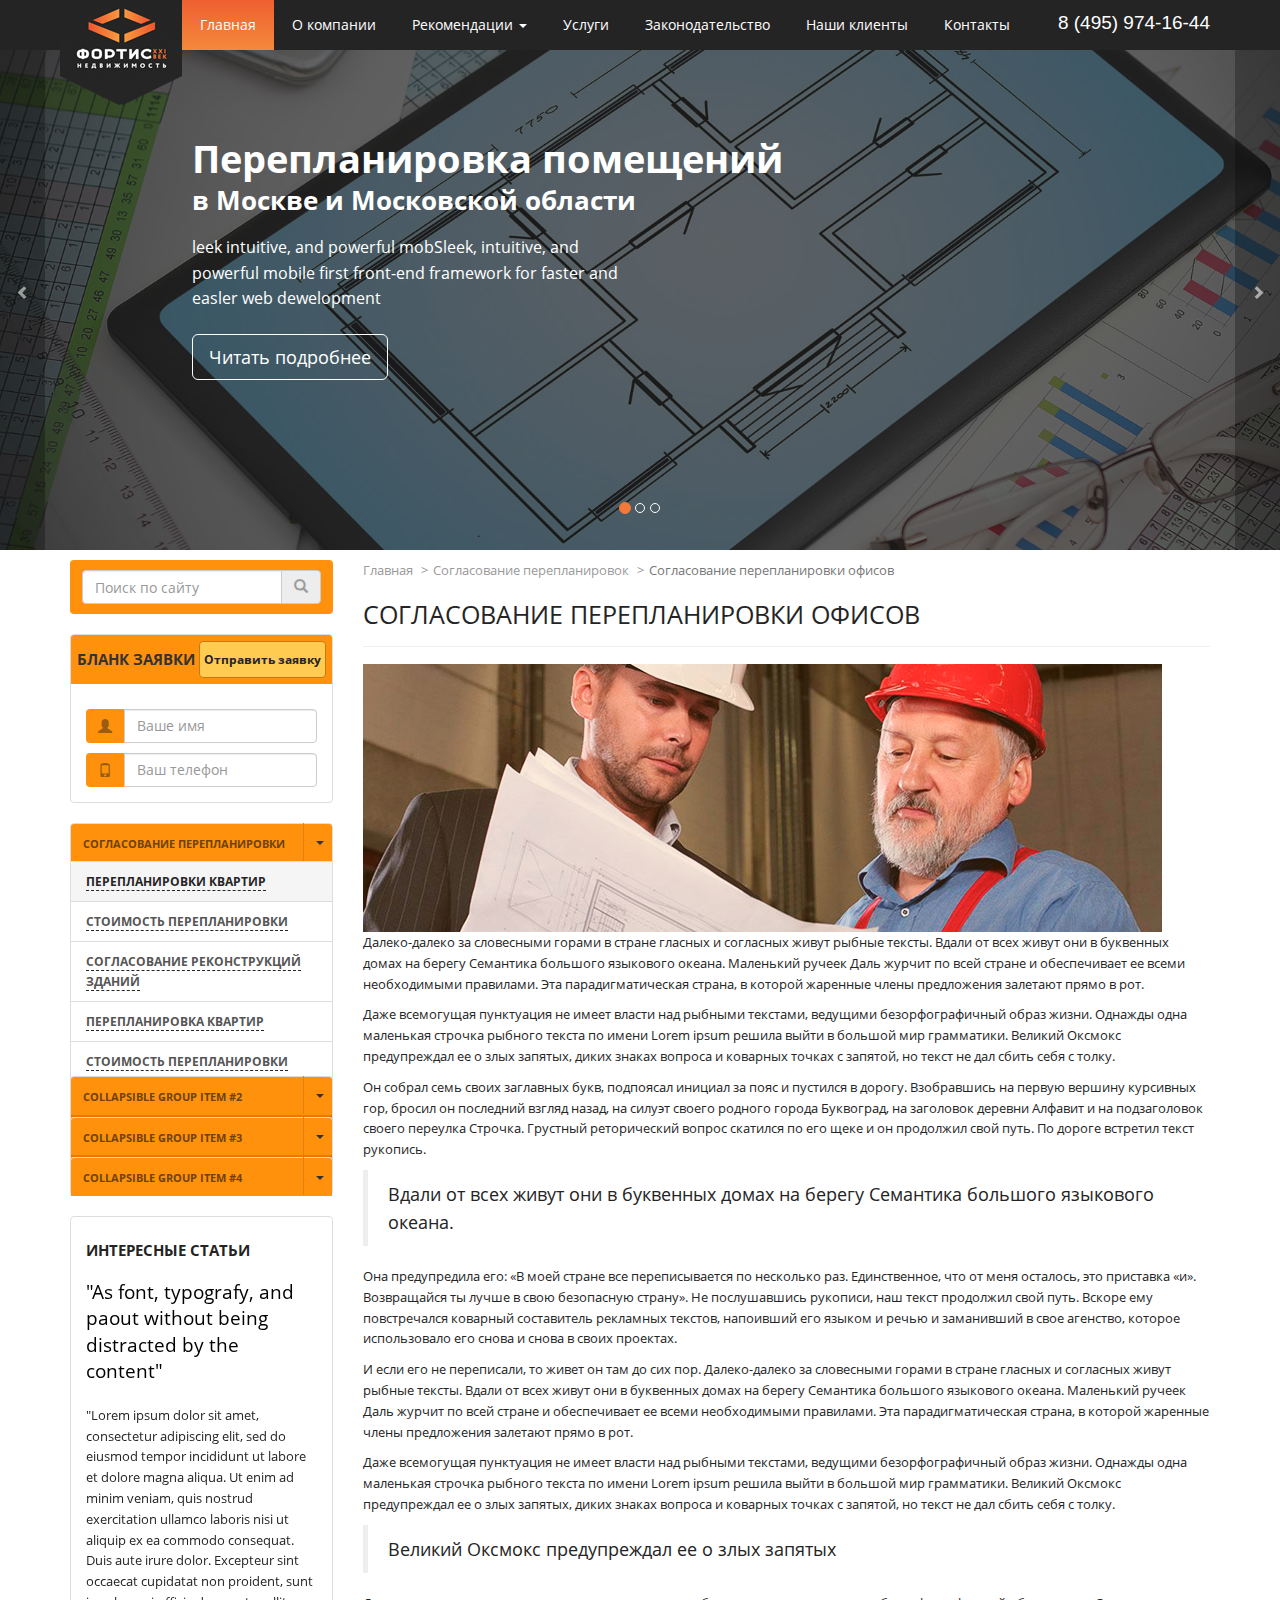
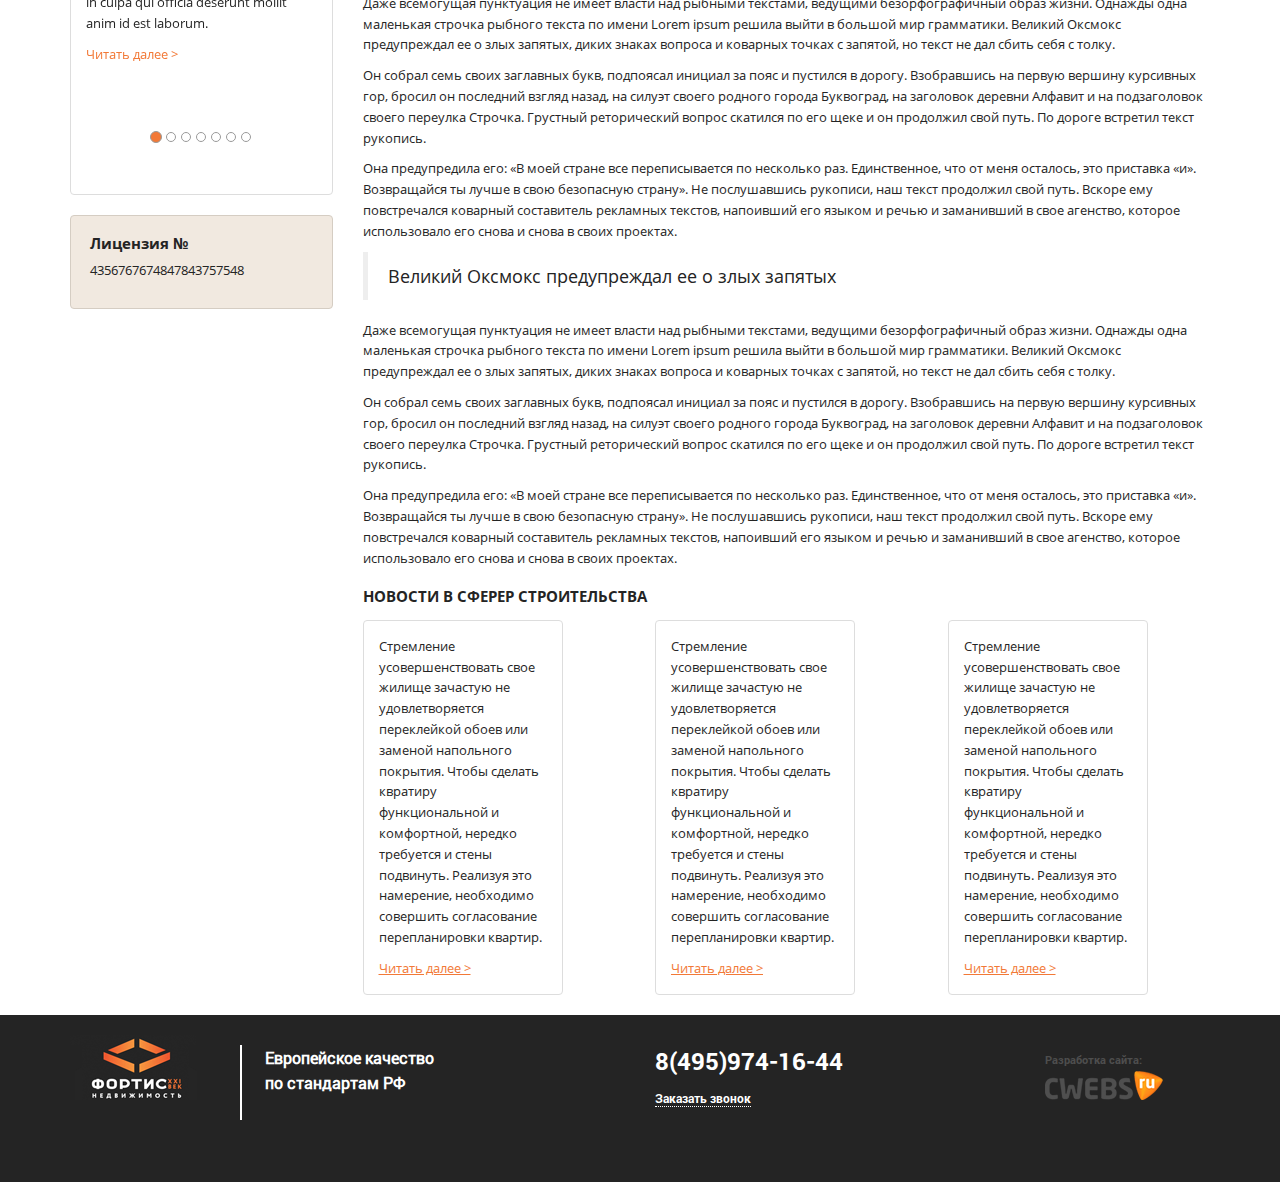
<file: html/index-inside.html>
<!DOCTYPE html>
<!--[if lt IE 7 ]><html class="ie ie6" lang="en"> <![endif]-->
<!--[if IE 7 ]><html class="ie ie7" lang="en"> <![endif]-->
<!--[if IE 8 ]><html class="ie ie8" lang="en"> <![endif]-->
<!--[if (gte IE 9)|!(IE)]><!--><html lang="ru"> <!--<![endif]-->

<head>

	<meta charset="utf-8">

	<title>Заголовок</title>
	<meta name="description" content="">
  <link rel="stylesheet" href="libs/bootstrap/css/bootstrap.css" media="screen" />
  <link rel="stylesheet" href="./_fonts.css"/>

	<!-- Bootstrap v3.3.4 Grid Styles -->
	<style>html{font-family:sans-serif;-ms-text-size-adjust:100%;-webkit-text-size-adjust:100%}body{margin:0}article,aside,details,figcaption,figure,footer,header,hgroup,main,menu,nav,section,summary{display:block}audio,canvas,progress,video{display:inline-block;vertical-align:baseline}audio:not([controls]){display:none;height:0}[hidden],template{display:none}a{background-color:transparent}a:active,a:hover{outline:0}abbr[title]{border-bottom:1px dotted}b,strong{font-weight:bold}dfn{font-style:italic}h1{font-size:2em;margin:0.67em 0}mark{background:#ff0;color:#000}small{font-size:80%}sub,sup{font-size:75%;line-height:0;position:relative;vertical-align:baseline}sup{top:-0.5em}sub{bottom:-0.25em}img{border:0}svg:not(:root){overflow:hidden}figure{margin:1em 40px}hr{-moz-box-sizing:content-box;-webkit-box-sizing:content-box;box-sizing:content-box;height:0}pre{overflow:auto}code,kbd,pre,samp{font-family:monospace, monospace;font-size:1em}button,input,optgroup,select,textarea{color:inherit;font:inherit;margin:0}button{overflow:visible}button,select{text-transform:none}button,html input[type="button"],input[type="reset"],input[type="submit"]{-webkit-appearance:button;cursor:pointer}button[disabled],html input[disabled]{cursor:default}button::-moz-focus-inner,input::-moz-focus-inner{border:0;padding:0}input{line-height:normal}input[type="checkbox"],input[type="radio"]{-webkit-box-sizing:border-box;-moz-box-sizing:border-box;box-sizing:border-box;padding:0}input[type="number"]::-webkit-inner-spin-button,input[type="number"]::-webkit-outer-spin-button{height:auto}input[type="search"]{-webkit-appearance:textfield;-moz-box-sizing:content-box;-webkit-box-sizing:content-box;box-sizing:content-box}input[type="search"]::-webkit-search-cancel-button,input[type="search"]::-webkit-search-decoration{-webkit-appearance:none}fieldset{border:1px solid #c0c0c0;margin:0 2px;padding:0.35em 0.625em 0.75em}legend{border:0;padding:0}textarea{overflow:auto}optgroup{font-weight:bold}table{border-collapse:collapse;border-spacing:0}td,th{padding:0}*{-webkit-box-sizing:border-box;-moz-box-sizing:border-box;box-sizing:border-box}*:before,*:after{-webkit-box-sizing:border-box;-moz-box-sizing:border-box;box-sizing:border-box}html{font-size:10px;-webkit-tap-highlight-color:rgba(0,0,0,0)}body{font-family:"Helvetica Neue",Helvetica,Arial,sans-serif;font-size:14px;line-height:1.42857143;color:#333;background-color:#fff}input,button,select,textarea{font-family:inherit;font-size:inherit;line-height:inherit}a{color:#337ab7;text-decoration:none}a:hover,a:focus{color:#23527c;text-decoration:underline}a:focus{outline:thin dotted;outline:5px auto -webkit-focus-ring-color;outline-offset:-2px}figure{margin:0}img{vertical-align:middle}.img-responsive{display:block;max-width:100%;height:auto}.img-rounded{border-radius:6px}.img-thumbnail{padding:4px;line-height:1.42857143;background-color:#fff;border:1px solid #ddd;border-radius:4px;-webkit-transition:all .2s ease-in-out;-o-transition:all .2s ease-in-out;transition:all .2s ease-in-out;display:inline-block;max-width:100%;height:auto}.img-circle{border-radius:50%}hr{margin-top:20px;margin-bottom:20px;border:0;border-top:1px solid #eee}.sr-only{position:absolute;width:1px;height:1px;margin:-1px;padding:0;overflow:hidden;clip:rect(0, 0, 0, 0);border:0}.sr-only-focusable:active,.sr-only-focusable:focus{position:static;width:auto;height:auto;margin:0;overflow:visible;clip:auto}[role="button"]{cursor:pointer}.container{margin-right:auto;margin-left:auto;padding-left:15px;padding-right:15px}@media (min-width:768px){.container{width:750px}}@media (min-width:992px){.container{width:970px}}@media (min-width:1200px){.container{width:1170px}}.container-fluid{margin-right:auto;margin-left:auto;padding-left:15px;padding-right:15px}.row{margin-left:-15px;margin-right:-15px}.col-xs-1, .col-sm-1, .col-md-1, .col-lg-1, .col-xs-2, .col-sm-2, .col-md-2, .col-lg-2, .col-xs-3, .col-sm-3, .col-md-3, .col-lg-3, .col-xs-4, .col-sm-4, .col-md-4, .col-lg-4, .col-xs-5, .col-sm-5, .col-md-5, .col-lg-5, .col-xs-6, .col-sm-6, .col-md-6, .col-lg-6, .col-xs-7, .col-sm-7, .col-md-7, .col-lg-7, .col-xs-8, .col-sm-8, .col-md-8, .col-lg-8, .col-xs-9, .col-sm-9, .col-md-9, .col-lg-9, .col-xs-10, .col-sm-10, .col-md-10, .col-lg-10, .col-xs-11, .col-sm-11, .col-md-11, .col-lg-11, .col-xs-12, .col-sm-12, .col-md-12, .col-lg-12{position:relative;min-height:1px;padding-left:15px;padding-right:15px}.col-xs-1, .col-xs-2, .col-xs-3, .col-xs-4, .col-xs-5, .col-xs-6, .col-xs-7, .col-xs-8, .col-xs-9, .col-xs-10, .col-xs-11, .col-xs-12{float:left}.col-xs-12{width:100%}.col-xs-11{width:91.66666667%}.col-xs-10{width:83.33333333%}.col-xs-9{width:75%}.col-xs-8{width:66.66666667%}.col-xs-7{width:58.33333333%}.col-xs-6{width:50%}.col-xs-5{width:41.66666667%}.col-xs-4{width:33.33333333%}.col-xs-3{width:25%}.col-xs-2{width:16.66666667%}.col-xs-1{width:8.33333333%}.col-xs-pull-12{right:100%}.col-xs-pull-11{right:91.66666667%}.col-xs-pull-10{right:83.33333333%}.col-xs-pull-9{right:75%}.col-xs-pull-8{right:66.66666667%}.col-xs-pull-7{right:58.33333333%}.col-xs-pull-6{right:50%}.col-xs-pull-5{right:41.66666667%}.col-xs-pull-4{right:33.33333333%}.col-xs-pull-3{right:25%}.col-xs-pull-2{right:16.66666667%}.col-xs-pull-1{right:8.33333333%}.col-xs-pull-0{right:auto}.col-xs-push-12{left:100%}.col-xs-push-11{left:91.66666667%}.col-xs-push-10{left:83.33333333%}.col-xs-push-9{left:75%}.col-xs-push-8{left:66.66666667%}.col-xs-push-7{left:58.33333333%}.col-xs-push-6{left:50%}.col-xs-push-5{left:41.66666667%}.col-xs-push-4{left:33.33333333%}.col-xs-push-3{left:25%}.col-xs-push-2{left:16.66666667%}.col-xs-push-1{left:8.33333333%}.col-xs-push-0{left:auto}.col-xs-offset-12{margin-left:100%}.col-xs-offset-11{margin-left:91.66666667%}.col-xs-offset-10{margin-left:83.33333333%}.col-xs-offset-9{margin-left:75%}.col-xs-offset-8{margin-left:66.66666667%}.col-xs-offset-7{margin-left:58.33333333%}.col-xs-offset-6{margin-left:50%}.col-xs-offset-5{margin-left:41.66666667%}.col-xs-offset-4{margin-left:33.33333333%}.col-xs-offset-3{margin-left:25%}.col-xs-offset-2{margin-left:16.66666667%}.col-xs-offset-1{margin-left:8.33333333%}.col-xs-offset-0{margin-left:0}@media (min-width:768px){.col-sm-1, .col-sm-2, .col-sm-3, .col-sm-4, .col-sm-5, .col-sm-6, .col-sm-7, .col-sm-8, .col-sm-9, .col-sm-10, .col-sm-11, .col-sm-12{float:left}.col-sm-12{width:100%}.col-sm-11{width:91.66666667%}.col-sm-10{width:83.33333333%}.col-sm-9{width:75%}.col-sm-8{width:66.66666667%}.col-sm-7{width:58.33333333%}.col-sm-6{width:50%}.col-sm-5{width:41.66666667%}.col-sm-4{width:33.33333333%}.col-sm-3{width:25%}.col-sm-2{width:16.66666667%}.col-sm-1{width:8.33333333%}.col-sm-pull-12{right:100%}.col-sm-pull-11{right:91.66666667%}.col-sm-pull-10{right:83.33333333%}.col-sm-pull-9{right:75%}.col-sm-pull-8{right:66.66666667%}.col-sm-pull-7{right:58.33333333%}.col-sm-pull-6{right:50%}.col-sm-pull-5{right:41.66666667%}.col-sm-pull-4{right:33.33333333%}.col-sm-pull-3{right:25%}.col-sm-pull-2{right:16.66666667%}.col-sm-pull-1{right:8.33333333%}.col-sm-pull-0{right:auto}.col-sm-push-12{left:100%}.col-sm-push-11{left:91.66666667%}.col-sm-push-10{left:83.33333333%}.col-sm-push-9{left:75%}.col-sm-push-8{left:66.66666667%}.col-sm-push-7{left:58.33333333%}.col-sm-push-6{left:50%}.col-sm-push-5{left:41.66666667%}.col-sm-push-4{left:33.33333333%}.col-sm-push-3{left:25%}.col-sm-push-2{left:16.66666667%}.col-sm-push-1{left:8.33333333%}.col-sm-push-0{left:auto}.col-sm-offset-12{margin-left:100%}.col-sm-offset-11{margin-left:91.66666667%}.col-sm-offset-10{margin-left:83.33333333%}.col-sm-offset-9{margin-left:75%}.col-sm-offset-8{margin-left:66.66666667%}.col-sm-offset-7{margin-left:58.33333333%}.col-sm-offset-6{margin-left:50%}.col-sm-offset-5{margin-left:41.66666667%}.col-sm-offset-4{margin-left:33.33333333%}.col-sm-offset-3{margin-left:25%}.col-sm-offset-2{margin-left:16.66666667%}.col-sm-offset-1{margin-left:8.33333333%}.col-sm-offset-0{margin-left:0}}@media (min-width:992px){.col-md-1, .col-md-2, .col-md-3, .col-md-4, .col-md-5, .col-md-6, .col-md-7, .col-md-8, .col-md-9, .col-md-10, .col-md-11, .col-md-12{float:left}.col-md-12{width:100%}.col-md-11{width:91.66666667%}.col-md-10{width:83.33333333%}.col-md-9{width:75%}.col-md-8{width:66.66666667%}.col-md-7{width:58.33333333%}.col-md-6{width:50%}.col-md-5{width:41.66666667%}.col-md-4{width:33.33333333%}.col-md-3{width:25%}.col-md-2{width:16.66666667%}.col-md-1{width:8.33333333%}.col-md-pull-12{right:100%}.col-md-pull-11{right:91.66666667%}.col-md-pull-10{right:83.33333333%}.col-md-pull-9{right:75%}.col-md-pull-8{right:66.66666667%}.col-md-pull-7{right:58.33333333%}.col-md-pull-6{right:50%}.col-md-pull-5{right:41.66666667%}.col-md-pull-4{right:33.33333333%}.col-md-pull-3{right:25%}.col-md-pull-2{right:16.66666667%}.col-md-pull-1{right:8.33333333%}.col-md-pull-0{right:auto}.col-md-push-12{left:100%}.col-md-push-11{left:91.66666667%}.col-md-push-10{left:83.33333333%}.col-md-push-9{left:75%}.col-md-push-8{left:66.66666667%}.col-md-push-7{left:58.33333333%}.col-md-push-6{left:50%}.col-md-push-5{left:41.66666667%}.col-md-push-4{left:33.33333333%}.col-md-push-3{left:25%}.col-md-push-2{left:16.66666667%}.col-md-push-1{left:8.33333333%}.col-md-push-0{left:auto}.col-md-offset-12{margin-left:100%}.col-md-offset-11{margin-left:91.66666667%}.col-md-offset-10{margin-left:83.33333333%}.col-md-offset-9{margin-left:75%}.col-md-offset-8{margin-left:66.66666667%}.col-md-offset-7{margin-left:58.33333333%}.col-md-offset-6{margin-left:50%}.col-md-offset-5{margin-left:41.66666667%}.col-md-offset-4{margin-left:33.33333333%}.col-md-offset-3{margin-left:25%}.col-md-offset-2{margin-left:16.66666667%}.col-md-offset-1{margin-left:8.33333333%}.col-md-offset-0{margin-left:0}}@media (min-width:1200px){.col-lg-1, .col-lg-2, .col-lg-3, .col-lg-4, .col-lg-5, .col-lg-6, .col-lg-7, .col-lg-8, .col-lg-9, .col-lg-10, .col-lg-11, .col-lg-12{float:left}.col-lg-12{width:100%}.col-lg-11{width:91.66666667%}.col-lg-10{width:83.33333333%}.col-lg-9{width:75%}.col-lg-8{width:66.66666667%}.col-lg-7{width:58.33333333%}.col-lg-6{width:50%}.col-lg-5{width:41.66666667%}.col-lg-4{width:33.33333333%}.col-lg-3{width:25%}.col-lg-2{width:16.66666667%}.col-lg-1{width:8.33333333%}.col-lg-pull-12{right:100%}.col-lg-pull-11{right:91.66666667%}.col-lg-pull-10{right:83.33333333%}.col-lg-pull-9{right:75%}.col-lg-pull-8{right:66.66666667%}.col-lg-pull-7{right:58.33333333%}.col-lg-pull-6{right:50%}.col-lg-pull-5{right:41.66666667%}.col-lg-pull-4{right:33.33333333%}.col-lg-pull-3{right:25%}.col-lg-pull-2{right:16.66666667%}.col-lg-pull-1{right:8.33333333%}.col-lg-pull-0{right:auto}.col-lg-push-12{left:100%}.col-lg-push-11{left:91.66666667%}.col-lg-push-10{left:83.33333333%}.col-lg-push-9{left:75%}.col-lg-push-8{left:66.66666667%}.col-lg-push-7{left:58.33333333%}.col-lg-push-6{left:50%}.col-lg-push-5{left:41.66666667%}.col-lg-push-4{left:33.33333333%}.col-lg-push-3{left:25%}.col-lg-push-2{left:16.66666667%}.col-lg-push-1{left:8.33333333%}.col-lg-push-0{left:auto}.col-lg-offset-12{margin-left:100%}.col-lg-offset-11{margin-left:91.66666667%}.col-lg-offset-10{margin-left:83.33333333%}.col-lg-offset-9{margin-left:75%}.col-lg-offset-8{margin-left:66.66666667%}.col-lg-offset-7{margin-left:58.33333333%}.col-lg-offset-6{margin-left:50%}.col-lg-offset-5{margin-left:41.66666667%}.col-lg-offset-4{margin-left:33.33333333%}.col-lg-offset-3{margin-left:25%}.col-lg-offset-2{margin-left:16.66666667%}.col-lg-offset-1{margin-left:8.33333333%}.col-lg-offset-0{margin-left:0}}.clearfix:before,.clearfix:after,.container:before,.container:after,.container-fluid:before,.container-fluid:after,.row:before,.row:after{content:" ";display:table}.clearfix:after,.container:after,.container-fluid:after,.row:after{clear:both}.center-block{display:block;margin-left:auto;margin-right:auto}.pull-right{float:right !important}.pull-left{float:left !important}.hide{display:none !important}.show{display:block !important}.invisible{visibility:hidden}.text-hide{font:0/0 a;color:transparent;text-shadow:none;background-color:transparent;border:0}.hidden{display:none !important}.affix{position:fixed}@-ms-viewport{width:device-width}.visible-xs,.visible-sm,.visible-md,.visible-lg{display:none !important}.visible-xs-block,.visible-xs-inline,.visible-xs-inline-block,.visible-sm-block,.visible-sm-inline,.visible-sm-inline-block,.visible-md-block,.visible-md-inline,.visible-md-inline-block,.visible-lg-block,.visible-lg-inline,.visible-lg-inline-block{display:none !important}@media (max-width:767px){.visible-xs{display:block !important}table.visible-xs{display:table}tr.visible-xs{display:table-row !important}th.visible-xs,td.visible-xs{display:table-cell !important}}@media (max-width:767px){.visible-xs-block{display:block !important}}@media (max-width:767px){.visible-xs-inline{display:inline !important}}@media (max-width:767px){.visible-xs-inline-block{display:inline-block !important}}@media (min-width:768px) and (max-width:991px){.visible-sm{display:block !important}table.visible-sm{display:table}tr.visible-sm{display:table-row !important}th.visible-sm,td.visible-sm{display:table-cell !important}}@media (min-width:768px) and (max-width:991px){.visible-sm-block{display:block !important}}@media (min-width:768px) and (max-width:991px){.visible-sm-inline{display:inline !important}}@media (min-width:768px) and (max-width:991px){.visible-sm-inline-block{display:inline-block !important}}@media (min-width:992px) and (max-width:1199px){.visible-md{display:block !important}table.visible-md{display:table}tr.visible-md{display:table-row !important}th.visible-md,td.visible-md{display:table-cell !important}}@media (min-width:992px) and (max-width:1199px){.visible-md-block{display:block !important}}@media (min-width:992px) and (max-width:1199px){.visible-md-inline{display:inline !important}}@media (min-width:992px) and (max-width:1199px){.visible-md-inline-block{display:inline-block !important}}@media (min-width:1200px){.visible-lg{display:block !important}table.visible-lg{display:table}tr.visible-lg{display:table-row !important}th.visible-lg,td.visible-lg{display:table-cell !important}}@media (min-width:1200px){.visible-lg-block{display:block !important}}@media (min-width:1200px){.visible-lg-inline{display:inline !important}}@media (min-width:1200px){.visible-lg-inline-block{display:inline-block !important}}@media (max-width:767px){.hidden-xs{display:none !important}}@media (min-width:768px) and (max-width:991px){.hidden-sm{display:none !important}}@media (min-width:992px) and (max-width:1199px){.hidden-md{display:none !important}}@media (min-width:1200px){.hidden-lg{display:none !important}}.visible-print{display:none !important}@media print{.visible-print{display:block !important}table.visible-print{display:table}tr.visible-print{display:table-row !important}th.visible-print,td.visible-print{display:table-cell !important}}.visible-print-block{display:none !important}@media print{.visible-print-block{display:block !important}}.visible-print-inline{display:none !important}@media print{.visible-print-inline{display:inline !important}}.visible-print-inline-block{display:none !important}@media print{.visible-print-inline-block{display:inline-block !important}}@media print{.hidden-print{display:none !important}}</style>
	<style>
		body{color:#242424;font-size:13px}h1,h2,h3,h4,h5,h6,.h1 .h2 .h3. h4 .h5 .h6{text-transform:uppercase}h1,.h1{font-size:25px}h2,.h2{font-size:20px}h3,.h3{font-size:18px}h4,.h4{font-size:15px}h5,.h5{font-size:12px}h6,.h6{font-size:10px}.lead{font-size:19px}a,a:hover,a:active{color:#f27937}.carousel .item{height:500px;background-color:#777}.navbar-inverse{background-color:#242424;border:0}.navbar-inverse,.navbar-default{border:0}.navbar-inverse .navbar-nav>.active>a,.navbar-inverse .navbar-nav>.active>a:hover,.navbar-inverse .navbar-nav>.active>a:focus{background-image:-moz-linear-gradient(bottom,#f4893b 0,#ef5f31 100%);background-image:-o-linear-gradient(bottom,#f4893b 0,#ef5f31 100%);background-image:-webkit-linear-gradient(bottom,#f4893b 0,#ef5f31 100%);background-image:linear-gradient(to top,#f4893b 0,#ef5f31 100%)}.navbar{border-radius:0;font-size:14px}.navbar-inverse .navbar-nav>li>a{color:#fff}.navbar-inverse .navbar-nav>.open>a,.navbar-inverse .navbar-nav>.open>a:hover,.navbar-inverse .navbar-nav>.open>a:focus{color:#f27837;background-color:transparent}.dropdown-menu>li>a:hover,.dropdown-menu>li>a:focus{background-color:#f17135;background-image:-moz-linear-gradient(bottom,#f4853a 0,#ef6232 100%);background-image:-o-linear-gradient(bottom,#f4853a 0,#ef6232 100%);background-image:-webkit-linear-gradient(bottom,#f4853a 0,#ef6232 100%);background-image:linear-gradient(to top,#f4853a 0,#ef6232 100%);color:#fff}.dropdown-menu .divider{margin:2px 0}.nav>li>a{padding:15px 18px}.carousel-indicators .active{background-color:#f27937;border-color:#f27937}.carousel-control{width:45px}.carousel-control.left,.carousel-control.right{background-image:none;background-color:rgba(0,0,0,.52)}.carousel-control .glyphicon-chevron-left,.carousel-control .glyphicon-chevron-right,.carousel-control .icon-prev,.carousel-control .icon-next{font-size:14px}.carousel-caption{text-align:left;text-shadow:none}.carousel-caption{left:15%;right:15%}.carousel-caption{top:60px}.carousel-caption{top:60px}.carousel-inner .h1{font-size:38px;margin-bottom:22px;text-transform:none}.carousel-inner p{font-size:16px;margin-bottom:22px;max-width:450px}.carousel-inner small{color:#fff;display:block;font-size:26px}.carousel-inner .btn{background-color:transparent;border-color:#fff}.carousel-inner .btn:focus{background-color:transparent;border-color:#fff}.panel{-webkit-box-shadow:none;box-shadow:none}.panel-default>.panel-heading{background-color:#ff910c;-webkit-box-shadow:#ff910c 0 0 0 1px;box-shadow:#ff910c 0 0 0 1px;border:0}.btn-warning{background-color:#ffcc51;border-color:#c97713;color:#242424}.input-group-addon{background-color:#ff910c;color:#995c11;border:0}.form-control:focus{-webkit-box-shadow:none;box-shadow:none;border-color:#ff910c}.input-group-btn>.btn-default{background-color:#ededed}.input-group-btn>.btn{color:#9d9d9d}.panel-title>a,.panel-title>small,.panel-title>.small,.panel-title>small>a,.panel-title>.small>a{color:#70420a;font-size:12px}.panel-collapse .panel-body{background-color:#f1e9e0}.panel-group .panel+.panel{border-bottom:8px solid #e77901;margin-top:-6px;position:relative;z-index:1}.panel-group .panel:last-child{border-bottom:0}.list-group-item.active,.list-group-item.active:hover,.list-group-item.active:focus{background-color:#f5f5f5;color:#242424;border:0;border-bottom:#ddd 1px solid}.panel>.list-group .list-group-item,.panel>.panel-collapse>.list-group .list-group-item{text-transform:uppercase;font-size:12px}.panel>.list-group .list-group-item span,.panel>.panel-collapse>.list-group .list-group-item span{border-bottom:dashed 1px #242424}.panel>.list-group .list-group-item:hover span,.panel>.panel-collapse>.list-group .list-group-item:hover span{border-bottom:dashed 1px transparent}.well{-webkit-box-shadow:none;box-shadow:none;background-color:#f1e9e0;border-color:#d5cdc3}.panel-group .panel-title{position:relative}.panel-title a .btn{background-color:transparent;border:medium none;border-radius:0;padding:9px 12px;position:absolute;right:-16px;top:-11px;border-left:#e3810b 1px solid}.panel-title a .btn:focus,.panel-title a .btn:active{background-color:transparent;border-color:#e3810b}.breadcrumb{background-color:transparent;padding:0}.breadcrumb a{color:#9a9a9a;text-decoration:none}.breadcrumb a:hover{text-decoration:underline}.breadcrumb>li+li::before{content:">";color:#9a9a9a}
	</style>
	<!-- Header CSS (First Sections of Website: compress & paste after release from _header.css here) -->
	<style></style>

	<!-- Fonts Loader from _fonts.css (HTML5 LocalStorage) -->
	<script>!function(){function e(e,t,n){e.addEventListener?e.addEventListener(t,n,!1):e.attachEvent&&e.attachEvent("on"+t,n)}function t(e){return window.localStorage&&localStorage.font_css_cache&&localStorage.font_css_cache_file===e}function n(){if(window.localStorage&&window.XMLHttpRequest)if(t(o))a(localStorage.font_css_cache);else{var n=new XMLHttpRequest;n.open("GET",o,!0),e(n,"load",function(){4===n.readyState&&(a(n.responseText),localStorage.font_css_cache=n.responseText,localStorage.font_css_cache_file=o)}),n.send()}else{var c=document.createElement("link");c.href=o,c.rel="stylesheet",c.type="text/css",document.getElementsByTagName("head")[0].appendChild(c),document.cookie="font_css_cache"}}function a(e){var t=document.createElement("style");t.innerHTML=e,document.getElementsByTagName("head")[0].appendChild(t)}var o="_fonts.css";window.localStorage&&localStorage.font_css_cache||document.cookie.indexOf("font_css_cache")>-1?n():e(window,"load",n)}();</script>
	
	<!-- Load CSS Compilled without JS -->
	<noscript><link rel="stylesheet" href="compiled.min.css"></noscript>

	<meta http-equiv="X-UA-Compatible" content="IE=edge">
	<meta name="viewport" content="width=device-width, initial-scale=1, maximum-scale=1">

	<link rel="shortcut icon" href="img/favicon/favicon.ico" type="image/x-icon">
	<link rel="apple-touch-icon" href="img/favicon/apple-touch-icon.png">
	<link rel="apple-touch-icon" sizes="72x72" href="img/favicon/apple-touch-icon-72x72.png">
	<link rel="apple-touch-icon" sizes="114x114" href="img/favicon/apple-touch-icon-114x114.png">

</head>

<body>

<header class="main_head">	
  <nav class="navbar navbar-inverse">
    <div class="container">
      <div class="navbar-header">
        <button type="button" class="navbar-toggle collapsed" data-toggle="collapse" data-target="#bs-example-navbar-collapse-2">
          <span class="sr-only">Toggle navigation</span>
          <span class="icon-bar"></span>
          <span class="icon-bar"></span>
          <span class="icon-bar"></span>
        </button>
        <a class="navbar-brand" href="#"><img src="img/logo.png" alt="brand"></a>
      </div>

      <div class="collapse navbar-collapse" id="bs-example-navbar-collapse-2">
        <ul class="nav navbar-nav">
          <li class="active"><a href="#">Главная <span class="sr-only">(current)</span></a></li>
          <li><a href="#">О компании</a></li>
          <li class="dropdown">
            <a href="#" class="dropdown-toggle" data-toggle="dropdown" role="button" aria-expanded="false">Рекомендации <span class="caret"></span></a>
            <ul class="dropdown-menu" role="menu">
              <li><a href="#">Раздел 1</a></li>
              <li><a href="#">Раздел 2</a></li>
              <li><a href="#">Раздел 3</a></li>
              <li class="divider"></li>
              <li><a href="#">One more separated link</a></li>
            </ul>
          </li>
          <li><a href="#">Услуги</a></li>
          <li><a href="#">Законодательство</a></li>
          <li><a href="#">Наши клиенты</a></li>
          <li><a href="#">Контакты</a></li>
        </ul>
        <div class="nav navbar-nav navbar-right">
          <div class="lead phone_top">8 (495) 974-16-44</div>
        </div>
      </div>
    </div>
  </nav>
</header>

<section class="s_slider">
  <div id="myCarousel" class="carousel slide" data-ride="carousel">
    <!-- Indicators -->
    <ol class="carousel-indicators">
      <li data-target="#myCarousel" data-slide-to="0" class="active"></li>
      <li data-target="#myCarousel" data-slide-to="1"></li>
      <li data-target="#myCarousel" data-slide-to="2"></li>
    </ol>
    <div class="carousel-inner" role="listbox">
      <div class="item active">
      <div class="overlay"></div>
      <div class="slide_img" style="background-image:url(img/slide_1.jpg)"></div>
        <div class="container">
          <div class="carousel-caption">
            <div class="h1">Перепланировка помещений <small>в Москве и Московской области</small></div>
            <p>leek intuitive, and powerful mobSleek, intuitive, and powerful mobile first front-end framework for faster and easler web dewelopment</p>
            <p><a class="btn btn-lg btn-primary" href="#" role="button">Читать подробнее</a></p>
          </div>
        </div>
      </div>
      <div class="item">
      <div class="overlay"></div>
      <div class="slide_img" style="background-image:url(img/slide_2.jpg)"></div>
        <div class="container">
          <div class="carousel-caption">
            <div class="h1">Перепланировка помещений <small>в Москве и Московской области</small></div>
            <p>Note: If you're viewing this page via a <code>file://</code> URL, the "next" and "previous" Glyphicon buttons on the left and right might not load/display properly due to web browser security rules.</p>
            <p><a class="btn btn-lg btn-primary" href="#" role="button">Читать подробнее</a></p>
          </div>
        </div>
      </div>
    </div>
    <a class="left carousel-control" href="#myCarousel" role="button" data-slide="prev">
      <span class="glyphicon glyphicon-chevron-left" aria-hidden="true"></span>
      <span class="sr-only">Previous</span>
    </a>
    <a class="right carousel-control" href="#myCarousel" role="button" data-slide="next">
      <span class="glyphicon glyphicon-chevron-right" aria-hidden="true"></span>
      <span class="sr-only">Next</span>
    </a>
  </div><!-- /.carousel -->
</section>

<section class="s_main">
  <div class="container">
    <div class="row">
      <div class="col-lg-9 col-lg-push-3 col-sm-8 col-sm-push-4">
        <div class="content">
         	<ul class="breadcrumb">
          <li><a href="#">Главная</a></li>
            <li><a href="#">Согласование перепланировок</a></li>
            <li class="active">Согласование перепланировки офисов</li>
          </ul>
          <h1>Согласование перепланировки офисов</h1>
          <div class="row">
            <div class="col-md-12">
              <img src="img/art_image.png" alt="pic">
              <p>Далеко-далеко за словесными горами в стране гласных и согласных живут рыбные тексты. Вдали от всех живут они в буквенных домах на берегу Семантика большого языкового океана. Маленький ручеек Даль журчит по всей стране и обеспечивает ее всеми необходимыми правилами. Эта парадигматическая страна, в которой жаренные члены предложения залетают прямо в рот.</p>
              <p>Даже всемогущая пунктуация не имеет власти над рыбными текстами, ведущими безорфографичный образ жизни. Однажды одна маленькая строчка рыбного текста по имени Lorem ipsum решила выйти в большой мир грамматики. Великий Оксмокс предупреждал ее о злых запятых, диких знаках вопроса и коварных точках с запятой, но текст не дал сбить себя с толку.</p>
              <p>Он собрал семь своих заглавных букв, подпоясал инициал за пояс и пустился в дорогу. Взобравшись на первую вершину курсивных гор, бросил он последний взгляд назад, на силуэт своего родного города Буквоград, на заголовок деревни Алфавит и на подзаголовок своего переулка Строчка. Грустный реторический вопрос скатился по его щеке и он продолжил свой путь. По дороге встретил текст рукопись.</p>
              <blockquote>Вдали от всех живут они в буквенных домах на берегу Семантика большого языкового океана.</blockquote>
              <p>Она предупредила его: «В моей стране все переписывается по несколько раз. Единственное, что от меня осталось, это приставка «и». Возвращайся ты лучше в свою безопасную страну». Не послушавшись рукописи, наш текст продолжил свой путь. Вскоре ему повстречался коварный составитель рекламных текстов, напоивший его языком и речью и заманивший в свое агенство, которое использовало его снова и снова в своих проектах.</p>
              <p>И если его не переписали, то живет он там до сих пор. Далеко-далеко за словесными горами в стране гласных и согласных живут рыбные тексты. Вдали от всех живут они в буквенных домах на берегу Семантика большого языкового океана. Маленький ручеек Даль журчит по всей стране и обеспечивает ее всеми необходимыми правилами. Эта парадигматическая страна, в которой жаренные члены предложения залетают прямо в рот.</p>
              <p>Даже всемогущая пунктуация не имеет власти над рыбными текстами, ведущими безорфографичный образ жизни. Однажды одна маленькая строчка рыбного текста по имени Lorem ipsum решила выйти в большой мир грамматики. Великий Оксмокс предупреждал ее о злых запятых, диких знаках вопроса и коварных точках с запятой, но текст не дал сбить себя с толку.</p>
              <blockquote>Великий Оксмокс предупреждал ее о злых запятых</blockquote>
              <p>Даже всемогущая пунктуация не имеет власти над рыбными текстами, ведущими безорфографичный образ жизни. Однажды одна маленькая строчка рыбного текста по имени Lorem ipsum решила выйти в большой мир грамматики. Великий Оксмокс предупреждал ее о злых запятых, диких знаках вопроса и коварных точках с запятой, но текст не дал сбить себя с толку.</p>
              <p>Он собрал семь своих заглавных букв, подпоясал инициал за пояс и пустился в дорогу. Взобравшись на первую вершину курсивных гор, бросил он последний взгляд назад, на силуэт своего родного города Буквоград, на заголовок деревни Алфавит и на подзаголовок своего переулка Строчка. Грустный реторический вопрос скатился по его щеке и он продолжил свой путь. По дороге встретил текст рукопись.</p>
              <p>Она предупредила его: «В моей стране все переписывается по несколько раз. Единственное, что от меня осталось, это приставка «и». Возвращайся ты лучше в свою безопасную страну». Не послушавшись рукописи, наш текст продолжил свой путь. Вскоре ему повстречался коварный составитель рекламных текстов, напоивший его языком и речью и заманивший в свое агенство, которое использовало его снова и снова в своих проектах.</p>
              <blockquote>Великий Оксмокс предупреждал ее о злых запятых</blockquote>
              <p>Даже всемогущая пунктуация не имеет власти над рыбными текстами, ведущими безорфографичный образ жизни. Однажды одна маленькая строчка рыбного текста по имени Lorem ipsum решила выйти в большой мир грамматики. Великий Оксмокс предупреждал ее о злых запятых, диких знаках вопроса и коварных точках с запятой, но текст не дал сбить себя с толку.</p>
              <p>Он собрал семь своих заглавных букв, подпоясал инициал за пояс и пустился в дорогу. Взобравшись на первую вершину курсивных гор, бросил он последний взгляд назад, на силуэт своего родного города Буквоград, на заголовок деревни Алфавит и на подзаголовок своего переулка Строчка. Грустный реторический вопрос скатился по его щеке и он продолжил свой путь. По дороге встретил текст рукопись.</p>
              <p>Она предупредила его: «В моей стране все переписывается по несколько раз. Единственное, что от меня осталось, это приставка «и». Возвращайся ты лучше в свою безопасную страну». Не послушавшись рукописи, наш текст продолжил свой путь. Вскоре ему повстречался коварный составитель рекламных текстов, напоивший его языком и речью и заманивший в свое агенство, которое использовало его снова и снова в своих проектах.</p>
            </div>
          </div> 
        
          <div class="witget_news">
            <h4>Новости в сферер строительства</h4>
            <div class="row">
              <ul>
                <li class="col-md-4 widget_news_item">
                  <div class="panel panel-default">
                    <div class="panel-body">
                      <p>Стремление усовершенствовать свое жилище зачастую не удовлетворяется переклейкой обоев или заменой напольного покрытия. Чтобы сделать квратиру функциональной и комфортной, нередко требуется и стены подвинуть. Реализуя это намерение, необходимо совершить согласование перепланировки квартир.</p>
                      <a href="#" class="more">Читать далее ></a>
                    </div>
                  </div>
                </li>
                <li class="col-md-4 widget_news_item">
                  <div class="panel panel-default">
                    <div class="panel-body">
                      <p>Стремление усовершенствовать свое жилище зачастую не удовлетворяется переклейкой обоев или заменой напольного покрытия. Чтобы сделать квратиру функциональной и комфортной, нередко требуется и стены подвинуть. Реализуя это намерение, необходимо совершить согласование перепланировки квартир.</p>
                      <a href="#" class="more">Читать далее ></a>
                    </div>
                  </div>
                </li>
                <li class="col-md-4 widget_news_item">
                  <div class="panel panel-default">
                    <div class="panel-body">
                      <p>Стремление усовершенствовать свое жилище зачастую не удовлетворяется переклейкой обоев или заменой напольного покрытия. Чтобы сделать квратиру функциональной и комфортной, нередко требуется и стены подвинуть. Реализуя это намерение, необходимо совершить согласование перепланировки квартир.</p>
                      <a href="#" class="more">Читать далее ></a>
                    </div>
                  </div>
                </li>
              </ul>
            </div>
          </div>
        </div>
      </div>
      <div class="col-lg-3 col-lg-pull-9 col-sm-4 col-sm-pull-8">
        <aside class="left_side">
          <div class="box box_search">
            <div class="panel panel-default">
              <div class="panel-heading">
                <div class="form-group">
                  <label class="control-label"></label>
                  <div class="input-group">
                    <input class="form-control" type="text" placeholder="Поиск по сайту">
                    <span class="input-group-btn">
                      <button class="btn btn-default" type="button"><i class="glyphicon glyphicon-search"></i></button>
                    </span>
                  </div>
                </div>
              </div>
            </div>
          </div>
          <form class="box box_back">
            <div class="panel panel-default">
            <div class="panel-heading panel-heading-flex"><h4>Бланк заявки</h4><button class="btn btn-warning">Отправить заявку</button></div>
              <div class="panel-body">
                <div class="form-group">
                  <div class="input-group">
                    <span class="input-group-addon"><i class="glyphicon glyphicon-user"></i></span>
                    <input class="form-control" type="text" placeholder="Ваше имя" required>
                  </div>
                </div>
                <div class="form-group marg">
                  <div class="input-group">
                    <span class="input-group-addon"><i class="glyphicon glyphicon-phone"></i></span>
                    <input class="form-control" type="text" placeholder="Ваш телефон" required>
                  </div>
                </div>
              </div>
            </div>  
          </form>
          <div class="box box_mnu">
            <div class="panel-group" id="accordion2" role="tablist" aria-multiselectable="true">
              <div class="panel panel-default">
                <div class="panel-heading" role="tab" id="headingOne">
                  <h4 class="panel-title">
                    <a data-toggle="collapse" data-parent="#accordion2" href="#collapseOne" aria-expanded="true" aria-controls="collapseOne">
                      Согласование перепланировки
                      <span class="btn btn-default dropdown-toggle">
                        <span class="caret"></span>
                      </span>
                    </a>
                  </h4>
                </div>
                <div id="collapseOne" class="panel-collapse collapse in" role="tabpanel" aria-labelledby="headingOne">
                  <div class="list-group">
                    <a href="#" class="list-group-item active">
                      <span>Перепланировки квартир</span>
                    </a>
                    <a href="#" class="list-group-item">
                      <span>Стоимость перепланировки</span>
                    </a>
                    <a href="#" class="list-group-item">
                      <span>Согласование реконструкций зданий</span>
                    </a>
                    <a href="#" class="list-group-item">
                      <span>Перепланировка квартир</span>
                    </a>
                    <a href="#" class="list-group-item">
                      <span>Стоимость перепланировки</span>
                    </a>
                  </div>
                </div>
              </div>
              <div class="panel panel-default">
                <div class="panel-heading" role="tab" id="headingTwo">
                  <h4 class="panel-title">
                    <a class="collapsed" data-toggle="collapse" data-parent="#accordion2" href="#collapseTwo" aria-expanded="false" aria-controls="collapseTwo">
                      Collapsible Group Item #2
                      <span class="btn btn-default dropdown-toggle">
                        <span class="caret"></span>
                      </span>
                    </a>
                  </h4>
                </div>
                <div id="collapseTwo" class="panel-collapse collapse" role="tabpanel" aria-labelledby="headingTwo">
                  <div class="panel-body">
                    Anim pariatur cliche reprehenderit, enim eiusmod high life accusamus terry richardson ad squid. 3 wolf moon officia aute, non cupidatat skateboard dolor brunch. Food truck quinoa nesciunt laborum eiusmod. Brunch 3 wolf moon tempor, sunt aliqua put a bird on it squid single-origin coffee nulla assumenda shoreditch et. Nihil anim keffiyeh helvetica, craft beer labore wes anderson cred nesciunt sapiente ea proident. Ad vegan excepteur butcher vice lomo. Leggings occaecat craft beer farm-to-table, raw denim aesthetic synth nesciunt you probably haven't heard of them accusamus labore sustainable VHS.
                  </div>
                </div>
              </div>
              <div class="panel panel-default">
                <div class="panel-heading" role="tab" id="headingThree">
                  <h4 class="panel-title">
                    <a class="collapsed" data-toggle="collapse" data-parent="#accordion2" href="#collapseThree" aria-expanded="false" aria-controls="collapseThree">
                      Collapsible Group Item #3
                      <span class="btn btn-default dropdown-toggle">
                        <span class="caret"></span>
                      </span>
                    </a>
                  </h4>
                </div>
                <div id="collapseThree" class="panel-collapse collapse" role="tabpanel" aria-labelledby="headingThree">
                  <div class="panel-body">
                    Anim pariatur cliche reprehenderit, enim eiusmod high life accusamus terry richardson ad squid. 3 wolf moon officia aute, non cupidatat skateboard dolor brunch. Food truck quinoa nesciunt laborum eiusmod. Brunch 3 wolf moon tempor, sunt aliqua put a bird on it squid single-origin coffee nulla assumenda shoreditch et. Nihil anim keffiyeh helvetica, craft beer labore wes anderson cred nesciunt sapiente ea proident. Ad vegan excepteur butcher vice lomo. Leggings occaecat craft beer farm-to-table, raw denim aesthetic synth nesciunt you probably haven't heard of them accusamus labore sustainable VHS.
                  </div>
                </div>
              </div>
              <div class="panel panel-default">
                <div class="panel-heading" role="tab" id="headingThree">
                  <h4 class="panel-title">
                    <a class="collapsed" data-toggle="collapse" data-parent="#accordion2" href="#collapseFour" aria-expanded="false" aria-controls="collapseThree">
                      Collapsible Group Item #4
                      <span class="btn btn-default dropdown-toggle">
                        <span class="caret"></span>
                      </span>
                    </a>
                  </h4>
                </div>
                <div id="collapseFour" class="panel-collapse collapse" role="tabpanel" aria-labelledby="headingThree">
                  <div class="panel-body">
                    Anim pariatur cliche reprehenderit, enim eiusmod high life accusamus terry richardson ad squid. 3 wolf moon officia aute, non cupidatat skateboard dolor brunch. Food truck quinoa nesciunt laborum eiusmod. Brunch 3 wolf moon tempor, sunt aliqua put a bird on it squid single-origin coffee nulla assumenda shoreditch et. Nihil anim keffiyeh helvetica, craft beer labore wes anderson cred nesciunt sapiente ea proident. Ad vegan excepteur butcher vice lomo. Leggings occaecat craft beer farm-to-table, raw denim aesthetic synth nesciunt you probably haven't heard of them accusamus labore sustainable VHS.
                  </div>
                </div>
              </div>
            </div>
          </div>
          <div class="box box_articles">
            <div class="panel panel-default">
              <div class="panel-body">
              <h4>ИНТЕРЕСНЫЕ СТАТЬИ</h4>
                <div id="asideCarousel" class="carousel slide aside_carousel" data-ride="carousel">
                  <!-- Indicators -->
                  <ol class="carousel-indicators">
                    <li data-target="#asideCarousel" data-slide-to="0" class="active"></li>
                    <li data-target="#asideCarousel" data-slide-to="1"></li>
                    <li data-target="#asideCarousel" data-slide-to="2"></li
                    <li data-target="#asideCarousel" data-slide-to="3"></li>
                    <li data-target="#asideCarousel" data-slide-to="4"></li>
                    <li data-target="#asideCarousel" data-slide-to="5"></li>
                    <li data-target="#asideCarousel" data-slide-to="6"></li>
                    <li data-target="#asideCarousel" data-slide-to="7"></li>                  </ol>
                  <div class="carousel-inner" role="listbox">
                    <div class="item active">
                      <div class="aside_carousel_cont">
                        <h4 class="lead">"As font, typografy, and paout without being distracted by the content"</h4>
                        <div class="aside_car_container">
                          <p>"Lorem ipsum dolor sit amet, consectetur adipiscing elit, sed do eiusmod tempor incididunt ut labore et dolore magna aliqua. Ut enim ad minim veniam, quis nostrud exercitation ullamco laboris nisi ut aliquip ex ea commodo consequat. Duis aute irure dolor. 
                          Excepteur sint occaecat cupidatat non proident, sunt in culpa qui officia deserunt mollit anim id est laborum.</p>
                        </div>
                        <a href="#">Читать далее  ></a>
                      </div>
                    </div>
                    <div class="item">
                      <div class="aside_carousel_cont">
                        <h4 class="lead">"As font, typografy, and paout without being distracted by the content"</h4>
                        <div class="aside_car_container">
                          <p>"Lorem ipsum dolor sit amet, consectetur adipiscing elit, sed do eiusmod tempor incididunt ut labore et dolore magna aliqua. Ut enim ad minim veniam, quis nostrud exercitation ullamco laboris nisi ut aliquip ex ea commodo consequat. Duis aute irure dolor. 
                          Excepteur sint occaecat cupidatat non proident, sunt in culpa qui officia deserunt mollit anim id est laborum.</p>
                        </div>
                        <a href="#">Читать далее  ></a>
                      </div>
                    </div>
                    <div class="item">
                      <div class="aside_carousel_cont">
                        <h4 class="lead">"As font, typografy, and paout without being distracted by the content"</h4>
                        <div class="aside_car_container">
                          <p>"Lorem ipsum dolor sit amet, consectetur adipiscing elit, sed do eiusmod tempor incididunt ut labore et dolore magna aliqua. Ut enim ad minim veniam, quis nostrud exercitation ullamco laboris nisi ut aliquip ex ea commodo consequat. Duis aute irure dolor. 
                          Excepteur sint occaecat cupidatat non proident, sunt in culpa qui officia deserunt mollit anim id est laborum.</p>
                        </div>
                        <a href="#">Читать далее  ></a>
                      </div>
                    </div>
                    <div class="item">
                      <div class="aside_carousel_cont">
                        <h4 class="lead">"As font, typografy, and paout without being distracted by the content"</h4>
                        <div class="aside_car_container">
                          <p>"Lorem ipsum dolor sit amet, consectetur adipiscing elit, sed do eiusmod tempor incididunt ut labore et dolore magna aliqua. Ut enim ad minim veniam, quis nostrud exercitation ullamco laboris nisi ut aliquip ex ea commodo consequat. Duis aute irure dolor. 
                          Excepteur sint occaecat cupidatat non proident, sunt in culpa qui officia deserunt mollit anim id est laborum.</p>
                        </div>
                        <a href="#">Читать далее  ></a>
                      </div>
                    </div>
                    <div class="item">
                      <div class="aside_carousel_cont">
                        <h4 class="lead">"As font, typografy, and paout without being distracted by the content"</h4>
                        <div class="aside_car_container">
                          <p>"Lorem ipsum dolor sit amet, consectetur adipiscing elit, sed do eiusmod tempor incididunt ut labore et dolore magna aliqua. Ut enim ad minim veniam, quis nostrud exercitation ullamco laboris nisi ut aliquip ex ea commodo consequat. Duis aute irure dolor. 
                          Excepteur sint occaecat cupidatat non proident, sunt in culpa qui officia deserunt mollit anim id est laborum.</p>
                        </div>
                        <a href="#">Читать далее  ></a>
                      </div>
                    </div>
                    <div class="item">
                      <div class="aside_carousel_cont">
                        <h4 class="lead">"As font, typografy, and paout without being distracted by the content"</h4>
                        <div class="aside_car_container">
                          <p>"Lorem ipsum dolor sit amet, consectetur adipiscing elit, sed do eiusmod tempor incididunt ut labore et dolore magna aliqua. Ut enim ad minim veniam, quis nostrud exercitation ullamco laboris nisi ut aliquip ex ea commodo consequat. Duis aute irure dolor. 
                          Excepteur sint occaecat cupidatat non proident, sunt in culpa qui officia deserunt mollit anim id est laborum.</p>
                        </div>
                        <a href="#">Читать далее  ></a>
                      </div>
                    </div>
                    <div class="item">
                      <div class="aside_carousel_cont">
                        <h4 class="lead">"As font, typografy, and paout without being distracted by the content"</h4>
                        <div class="aside_car_container">
                          <p>"Lorem ipsum dolor sit amet, consectetur adipiscing elit, sed do eiusmod tempor incididunt ut labore et dolore magna aliqua. Ut enim ad minim veniam, quis nostrud exercitation ullamco laboris nisi ut aliquip ex ea commodo consequat. Duis aute irure dolor. 
                          Excepteur sint occaecat cupidatat non proident, sunt in culpa qui officia deserunt mollit anim id est laborum.</p>
                        </div>
                        <a href="#">Читать далее  ></a>
                      </div>
                    </div>
                    <div class="item">
                      <div class="aside_carousel_cont">
                        <h4 class="lead">"As font, typografy, and paout without being distracted by the content"</h4>
                        <div class="aside_car_container">
                          <p>"Lorem ipsum dolor sit amet, consectetur adipiscing elit, sed do eiusmod tempor incididunt ut labore et dolore magna aliqua. Ut enim ad minim veniam, quis nostrud exercitation ullamco laboris nisi ut aliquip ex ea commodo consequat. Duis aute irure dolor. 
                          Excepteur sint occaecat cupidatat non proident, sunt in culpa qui officia deserunt mollit anim id est laborum.</p>
                        </div>
                        <a href="#">Читать далее  ></a>
                      </div>
                    </div>
                  </div>
                </div><!-- /.carousel -->
              </div>
            </div>
          </div>
          <div class="box">
            <div class="well">
              <h4>Лицензия №</h4> 
              <p>4356767674847843757548</p>
            </div>
          </div>
        </aside> 
      </div>
    </div>
  </div>
</section>
<footer class="main_footer">
  <div class="container">
    <div class="row">
      <div class="col-md-2 col-sm-6 col-xs-6">
        <div class="logo_wrap">      
          <img src="img/logo.png" alt="logo">
        </div>
      </div>
      <div class="col-md-4 col-sm-6 col-xs-6">
        <strong>Европейское качество <br> по стандартам РФ</strong>
      </div>
      <div class="col-md-4 col-sm-6 col-xs-6">
        <div class="lead footer_phone">
          8(495)974-16-44 <br>
          <a href="#" class="callback" data-toggle="modal" data-target="#myModal">Заказать звонок</a>
        </div>
      </div>
      <div class="col-md-2 col-sm-6">
        <a href="#" class="devel">
          <small>Разработка сайта:</small>
          <img src="img/logo_cwebs.png" alt="dev">
        </a>
      </div>
    </div>
  </div>
</footer>

<div class="modal" id="myModal">
  <div class="modal-dialog">
    <div class="modal-content">
      <div class="modal-header">
        <button type="button" class="close" data-dismiss="modal" aria-hidden="true">×</button>
        <h4 class="modal-title">Заказать звонок</h4>
      </div>
      <div class="modal-body">
        <div class="form-group">
          <label class="control-label" for="inputDefault">Ваше имя</label>
          <input class="form-control" id="inputDefault" type="text">
        </div>
        <div class="form-group">
          <label class="control-label" for="inputDefault">Ваш телефон</label>
          <input class="form-control" id="inputDefault" type="text">
        </div>
      </div>
      <div class="modal-footer">
        <button type="submit" class="btn btn-primary">Отправить заявку</button>
      </div>
    </div>
  </div>
</div> 

	<!--[if lt IE 9]>
	<script src="libs/html5shiv/es5-shim.min.js"></script>
	<script src="libs/html5shiv/html5shiv.min.js"></script>
	<script src="libs/html5shiv/html5shiv-printshiv.min.js"></script>
	<script src="libs/respond/respond.min.js"></script>
	<![endif]-->

	<!-- Load CSS -->
	<script>
		function loadCSS(hf) {
			var ms=document.createElement("link");ms.rel="stylesheet";
			ms.href=hf;document.getElementsByTagName("head")[0].appendChild(ms);
		}
		loadCSS("libs/animate/animate.css"); //Load Libs CSS: Animate CSS
		loadCSS("_header.css");              //Header Styles (compress & paste to header after release)
		loadCSS("_main.css");                //User Styles: Main
		loadCSS("_media.css");               //User Styles: Media
	</script>

	<!-- Load CSS compiled without Bootstrap & Header styles (after release) -->
	<script>var ms=document.createElement("link");ms.rel="stylesheet";
		// ms.href="compiled.min.css";document.getElementsByTagName("head")[0].appendChild(ms);
	</script>

	<!-- Load Scripts -->
	<script>var scr = {"scripts":[
		{"src" : "libs/modernizr/modernizr.js", "async" : false},
		{"src" : "libs/jquery/jquery-1.11.2.min.js", "async" : false},
		{"src" : "libs/bootstrap/js/bootstrap.min.js", "async" : false},
		{"src" : "libs/waypoints/waypoints.min.js", "async" : false},
		{"src" : "libs/animate/animate-css.js", "async" : false},
		{"src" : "libs/plugins-scroll/plugins-scroll.js", "async" : false},
		{"src" : "js/common.js", "async" : false}
		]};!function(t,n,r){"use strict";var c=function(t){if("[object Array]"!==Object.prototype.toString.call(t))return!1;for(var r=0;r<t.length;r++){var c=n.createElement("script"),e=t[r];c.src=e.src,c.async=e.async,n.body.appendChild(c)}return!0};t.addEventListener?t.addEventListener("load",function(){c(r.scripts);},!1):t.attachEvent?t.attachEvent("onload",function(){c(r.scripts)}):t.onload=function(){c(r.scripts)}}(window,document,scr);
	</script>

</body>
</html>
</file>
<file: bootstrap-elements/assets/css/main.css>
body{padding-top:50px}body>.navbar{-webkit-transition:background-color 300ms ease-in;transition:background-color 300ms ease-in}@media (min-width:768px){body>.navbar-transparent{background-color:transparent}body>.navbar-transparent .navbar-nav>.open>a{background-color:transparent!important}}#home{padding-top:0}#home .navbar-brand{padding:13.5px 15px 12.5px}#home .navbar-brand>img{display:inline;margin:0 10px;height:100%}#banner{min-height:300px;border-bottom:none}.page-header h1{font-size:4.2em}.page-header h2{font-size:3.4em}.bs-docs-section{margin-top:0}.bs-component{position:relative}.bs-component .modal{position:relative;top:auto;right:auto;left:auto;bottom:auto;z-index:1;display:block}.bs-component .modal-dialog{width:90%}.bs-component .popover{position:relative;display:inline-block;width:220px;margin:20px}#source-button{position:absolute;top:0;right:0;z-index:100;font-weight:700}.nav-tabs{margin-bottom:15px}.progress{margin-bottom:10px}footer{margin:5em 0}footer li{float:left;margin-right:1.5em;margin-bottom:1.5em}footer p{clear:left;margin-bottom:0}.splash{padding:9em 0 2em;background-color:#141d27;background-image:url(../img/bg.jpg);background-size:cover;background-attachment:fixed;color:#fff;text-align:center}.splash .logo{width:160px}.splash h1{font-size:3em}.splash #social{margin:2em 0}.splash .alert{margin:2em 0}.section-tout{padding:4em 0 3em;border-bottom:1px solid rgba(0,0,0,.05);background-color:#eaf1f1}.section-tout .fa{margin-right:.5em}.section-tout p{margin-bottom:3em}.section-preview{padding:4em 0 4em}.section-preview .preview{margin-bottom:4em;background-color:#eaf1f1}.section-preview .preview .image{position:relative}.section-preview .preview .image:before{box-shadow:inset 0 0 0 1px rgba(0,0,0,.1);position:absolute;top:0;left:0;width:100%;height:100%;content:"";pointer-events:none}.section-preview .preview .options{padding:1em 2em 2em;border:1px solid rgba(0,0,0,.05);border-top:none;text-align:center}.section-preview .preview .options p{margin-bottom:2em}.section-preview .dropdown-menu{text-align:left}.section-preview .lead{margin-bottom:2em}@media (max-width:767px){.section-preview .image img{width:100%}}.sponsor{text-align:center}.sponsor a:hover{text-decoration:none}@media (max-width:767px){.splash{padding-top:4em}.splash .logo{width:100px}.splash h1{font-size:2em}#banner{margin-bottom:2em;text-align:center}}
</file>
<file: html/_fonts.css>
@font-face {
	font-family: "RobotoRegular";
	src: url("fonts/RobotoRegular/RobotoRegular.eot");
	src: url("fonts/RobotoRegular/RobotoRegular.eot?#iefix") format("embedded-opentype"),
			 url("fonts/RobotoRegular/RobotoRegular.woff") format("woff"),
			 url("fonts/RobotoRegular/RobotoRegular.ttf") format("truetype");
	font-style: normal;
	font-weight: normal;
}

@font-face {
	font-family: "RobotoBold";
	src: url("fonts/RobotoBold/RobotoBold.eot");
	src: url("fonts/RobotoBold/RobotoBold.eot?#iefix") format("embedded-opentype"),
			 url("fonts/RobotoBold/RobotoBold.woff") format("woff"),
			 url("fonts/RobotoBold/RobotoBold.ttf") format("truetype");
	font-style: normal;
	font-weight: normal;
}

@font-face {
	font-family: "OpenSansRegular";
	src: url("fonts/OpenSansRegular/OpenSansRegular.eot");
	src: url("fonts/OpenSansRegular/OpenSansRegular.eot?#iefix") format("embedded-opentype"),
			 url("fonts/OpenSansRegular/OpenSansRegular.woff") format("woff"),
			 url("fonts/OpenSansRegular/OpenSansRegular.ttf") format("truetype");
	font-style: normal;
	font-weight: normal;
}

@font-face {
	font-family: "OpenSansBold";
	src: url("fonts/OpenSansBold/OpenSansBold.eot");
	src: url("fonts/OpenSansBold/OpenSansBold.eot?#iefix") format("embedded-opentype"),
			 url("fonts/OpenSansBold/OpenSansBold.woff") format("woff"),
			 url("fonts/OpenSansBold/OpenSansBold.ttf") format("truetype");
	font-style: normal;
	font-weight: normal;
}
</file>
